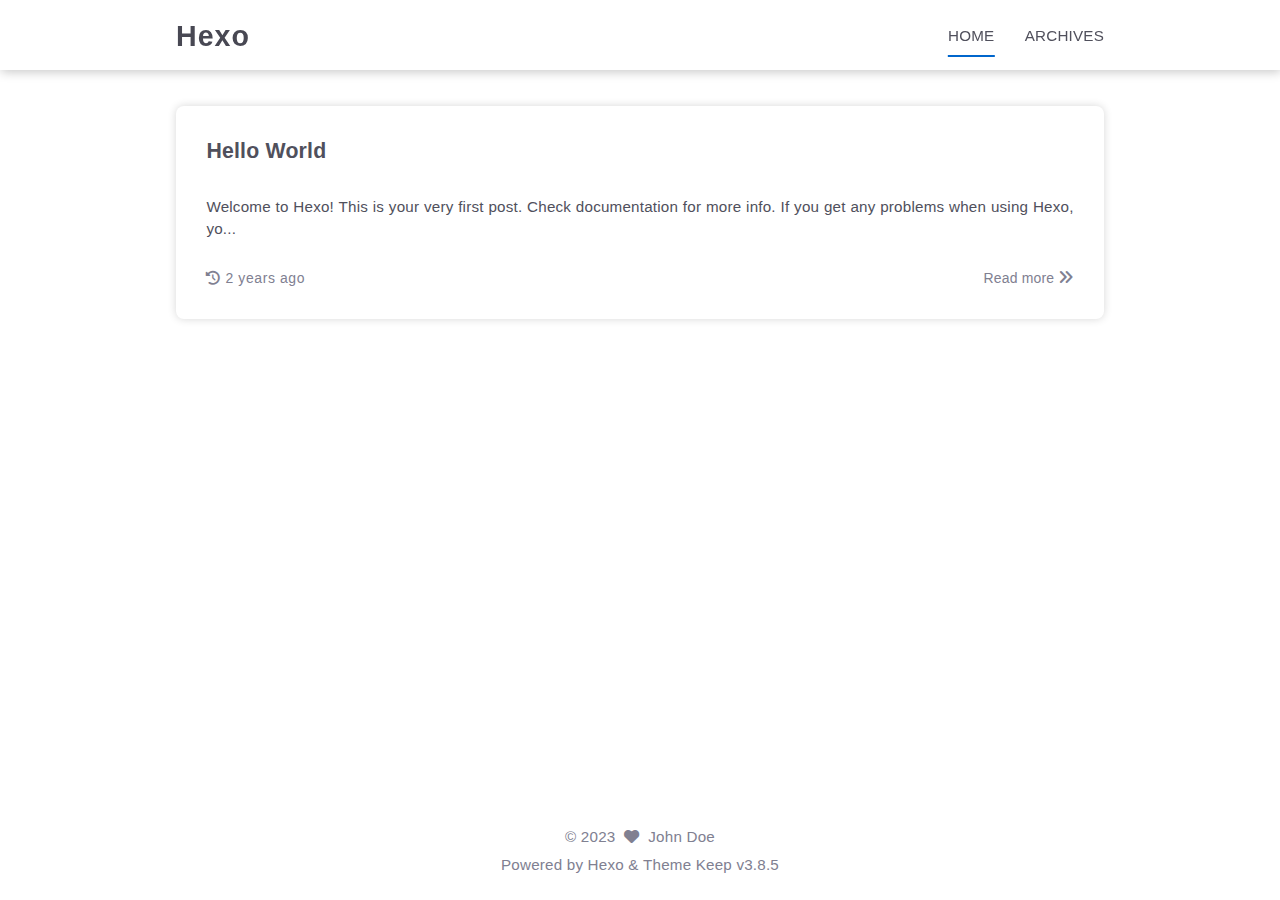
<file: index.html>
<!DOCTYPE html>
<html lang="en">
<head>
    <meta charset="utf-8">
    <meta name="viewport" content="width=device-width, initial-scale=1, maximum-scale=1">
    <meta name="keywords" content="Hexo Theme Keep">
    <meta name="description" content="Hexo Theme Keep">
    <meta name="author" content="John Doe">
    
    <title>
        
        Hexo
    </title>
    
<link rel="stylesheet" href="/css/style.css">

    
    
<link rel="stylesheet" href="/font/css/fontawesome.min.css">

    
<link rel="stylesheet" href="/font/css/regular.min.css">

    
<link rel="stylesheet" href="/font/css/solid.min.css">

    
<link rel="stylesheet" href="/font/css/brands.min.css">

    
    <script class="keep-theme-configurations">
    const KEEP = window.KEEP || {}
    KEEP.hexo_config = {"hostname":"example.com","root":"/","language":"en"}
    KEEP.theme_config = {"toc":{},"style":{},"local_search":{},"code_block":{},"pjax":{},"lazyload":{},"comment":{},"post":{},"website_count":{},"version":"3.8.5"}
    KEEP.language_ago = {"second":"%s seconds ago","minute":"%s minutes ago","hour":"%s hours ago","day":"%s days ago","week":"%s weeks ago","month":"%s months ago","year":"%s years ago"}
    KEEP.language_code_block = {"copy":"Copy code","copied":"Copied","fold":"Fold code block","folded":"Folded"}
    KEEP.language_copy_copyright = {"copy":"Copy copyright info","copied":"Copied","title":"Original article title","author":"Original article author","link":"Original article link"}
  </script>
<meta name="generator" content="Hexo 6.3.0"></head>


<body>
<div class="progress-bar-container">
    

    
</div>


<main class="page-container border-box">

    <!-- home first screen  -->
    

    <!-- page content -->
    <div class="page-main-content border-box is-home">
        <div class="page-main-content-top">
            
<header class="header-wrapper">

    <div class="border-box header-content">
        <div class="left border-box">
            
            <a class="site-name border-box" href="/">
               Hexo
            </a>
        </div>

        <div class="right border-box">
            <div class="pc">
                <ul class="menu-list">
                    
                        <li class="menu-item">
                            <a class="active"
                               href="/"
                            >
                                HOME
                            </a>
                        </li>
                    
                        <li class="menu-item">
                            <a class=""
                               href="/archives"
                            >
                                ARCHIVES
                            </a>
                        </li>
                    
                    
                </ul>
            </div>
            <div class="mobile">
                
                <div class="icon-item menu-bar">
                    <div class="menu-bar-middle"></div>
                </div>
            </div>
        </div>
    </div>

    <div class="header-drawer">
        <ul class="drawer-menu-list">
            
                <li class="drawer-menu-item flex-center">
                    <a class="active"
                       href="/">HOME</a>
                </li>
            
                <li class="drawer-menu-item flex-center">
                    <a class=""
                       href="/archives">ARCHIVES</a>
                </li>
            
        </ul>
    </div>

    <div class="window-mask"></div>

</header>


        </div>

        <div class="page-main-content-middle border-box">

            <div class="main-content border-box">

                

                    <div class="home-content-container fade-in-down-animation">
    <ul class="home-article-list border-box">
        
            <li class="home-article-item">

                

                <div class="home-article-item-bottom border-box">
                    
                    <h3 class="home-article-title border-box">
                        <a href="/2023/10/26/hello-world/">
                            Hello World
                        </a>
                    </h3>

                    <div class="home-article-content keep-markdown-body">
                        
                            Welcome to Hexo! This is your very first post. Check documentation for more info. If you get any problems when using Hexo, yo...
                        
                    </div>

                    

<div class="article-meta-info-container border-box home">
    <div class="article-meta-info border-box">
        
            <span class="meta-info-item border-box">
                <i class="icon fas fa-history"></i>&nbsp;<span class="home-article-history" data-updated="Thu Oct 26 2023 10:50:26 GMT+0800">2023-10-26 10:50:26</span>
            </span>
        


        

        

        

        
        
        
        
    </div>

    
        <a class="home-read-more" href="/2023/10/26/hello-world/">Read more&nbsp;<i class="icon fas fa-angles-right"></i></a>
    
</div>

                </div>
            </li>
        
    </ul>
    



</div>


                
            </div>

        </div>

        <div class="page-main-content-bottom border-box">
            
<footer class="footer border-box">
    <div class="border-box website-info-box default">
        
            <div class="copyright-info info-item default">
                &copy;&nbsp;2023
                
                    &nbsp;<i class="fas fa-heart icon-animate"></i>&nbsp;&nbsp;<a href="/">John Doe</a>
                
            </div>

            <div class="theme-info info-item default">
                Powered by&nbsp;<a target="_blank" href="https://hexo.io">Hexo</a>&nbsp;&&nbsp;Theme&nbsp;<a class="keep-version" target="_blank" href="https://github.com/XPoet/hexo-theme-keep">Keep</a>
            </div>

            

            
        

        <div class="count-item info-item default">
            

            

            
        </div>
    </div>
</footer>

        </div>
    </div>

    <!-- post tools -->
    

    <!-- side tools -->
    <div class="side-tools">
        <div class="side-tools-container border-box side-tools-show-handle">
    <ul class="side-tools-list side-tools-show-handle border-box">
        <li class="tools-item tool-font-adjust-plus flex-center">
            <i class="fas fa-search-plus"></i>
        </li>

        <li class="tools-item tool-font-adjust-minus flex-center">
            <i class="fas fa-search-minus"></i>
        </li>

        <li class="tools-item tool-dark-light-toggle flex-center">
            <i class="fas fa-moon"></i>
        </li>

        <!-- rss -->
        

        <li class="tools-item tool-scroll-to-bottom flex-center">
            <i class="fas fa-arrow-down"></i>
        </li>
    </ul>

    <ul class="exposed-tools-list border-box">
        

        

        <li class="tools-item tool-toggle-show flex-center">
            <i class="fas fa-cog fa-spin"></i>
        </li>

        <li class="tools-item tool-scroll-to-top flex-center show-arrow">
            <i class="arrow fas fa-arrow-up"></i>
            <span class="percent"></span>
        </li>
    </ul>
</div>

    </div>

    <!-- image mask -->
    <div class="zoom-in-image-mask">
    <img class="zoom-in-image">
</div>


    <!-- local search -->
    

    <!-- tablet toc -->
    
</main>




<!-- common -->

<script src="/js/utils.js"></script>

<script src="/js/header-shrink.js"></script>

<script src="/js/back2top.js"></script>

<script src="/js/dark-light-toggle.js"></script>

<script src="/js/main.js"></script>

<script src="/js/libs/anime.min.js"></script>


<!-- local-search -->


<!-- code-block -->


<!-- lazyload -->


<div class="">
    

    <!-- category-page -->
    

    <!-- links-page -->
    
</div>

<!-- mermaid -->


<!-- pjax -->



</body>
</html>
</file>
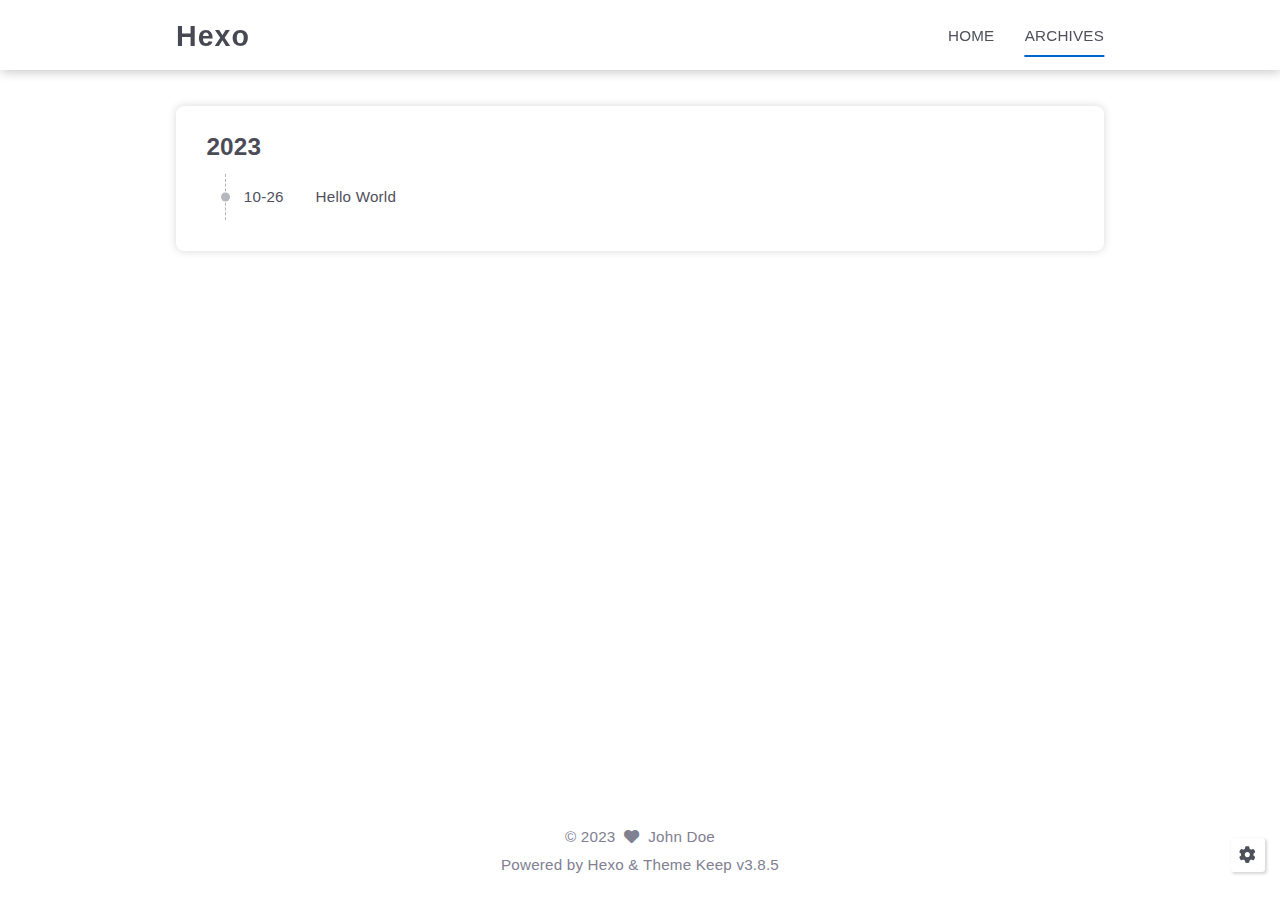
<file: archives/index.html>
<!DOCTYPE html>
<html lang="en">
<head>
    <meta charset="utf-8">
    <meta name="viewport" content="width=device-width, initial-scale=1, maximum-scale=1">
    <meta name="keywords" content="Hexo Theme Keep">
    <meta name="description" content="Hexo Theme Keep">
    <meta name="author" content="John Doe">
    
    <title>
        
            Archive |
        
        Hexo
    </title>
    
<link rel="stylesheet" href="/css/style.css">

    
    
<link rel="stylesheet" href="/font/css/fontawesome.min.css">

    
<link rel="stylesheet" href="/font/css/regular.min.css">

    
<link rel="stylesheet" href="/font/css/solid.min.css">

    
<link rel="stylesheet" href="/font/css/brands.min.css">

    
    <script class="keep-theme-configurations">
    const KEEP = window.KEEP || {}
    KEEP.hexo_config = {"hostname":"example.com","root":"/","language":"en"}
    KEEP.theme_config = {"toc":{},"style":{},"local_search":{},"code_block":{},"pjax":{},"lazyload":{},"comment":{},"post":{},"website_count":{},"version":"3.8.5"}
    KEEP.language_ago = {"second":"%s seconds ago","minute":"%s minutes ago","hour":"%s hours ago","day":"%s days ago","week":"%s weeks ago","month":"%s months ago","year":"%s years ago"}
    KEEP.language_code_block = {"copy":"Copy code","copied":"Copied","fold":"Fold code block","folded":"Folded"}
    KEEP.language_copy_copyright = {"copy":"Copy copyright info","copied":"Copied","title":"Original article title","author":"Original article author","link":"Original article link"}
  </script>
<meta name="generator" content="Hexo 6.3.0"></head>


<body>
<div class="progress-bar-container">
    

    
</div>


<main class="page-container border-box">

    <!-- home first screen  -->
    

    <!-- page content -->
    <div class="page-main-content border-box">
        <div class="page-main-content-top">
            
<header class="header-wrapper">

    <div class="border-box header-content">
        <div class="left border-box">
            
            <a class="site-name border-box" href="/">
               Hexo
            </a>
        </div>

        <div class="right border-box">
            <div class="pc">
                <ul class="menu-list">
                    
                        <li class="menu-item">
                            <a class=""
                               href="/"
                            >
                                HOME
                            </a>
                        </li>
                    
                        <li class="menu-item">
                            <a class="active"
                               href="/archives"
                            >
                                ARCHIVES
                            </a>
                        </li>
                    
                    
                </ul>
            </div>
            <div class="mobile">
                
                <div class="icon-item menu-bar">
                    <div class="menu-bar-middle"></div>
                </div>
            </div>
        </div>
    </div>

    <div class="header-drawer">
        <ul class="drawer-menu-list">
            
                <li class="drawer-menu-item flex-center">
                    <a class=""
                       href="/">HOME</a>
                </li>
            
                <li class="drawer-menu-item flex-center">
                    <a class="active"
                       href="/archives">ARCHIVES</a>
                </li>
            
        </ul>
    </div>

    <div class="window-mask"></div>

</header>


        </div>

        <div class="page-main-content-middle border-box">

            <div class="main-content border-box">

                

                    <div class="fade-in-down-animation">
    <div class="archives-container">
        <div class="archives-timeline border-box">
            
<div class="archive-list-container border-box">
    
        <section class="archive-item border-box">
            <div class="archive-item-header border-box">
                <span class="archive-year">2023</span>
            </div>
            <ul class="article-list border-box">
                
                    <li class="article-item border-box">
                        <span class="article-date border-box">10-26</span>
                        <a class="article-title border-box text-ellipsis"
                           href="/2023/10/26/hello-world/"
                        >Hello World</a>
                    </li>
                
            </ul>
        </section>
    
</div>

        </div>
    </div>
    



</div>


                
            </div>

        </div>

        <div class="page-main-content-bottom border-box">
            
<footer class="footer border-box">
    <div class="border-box website-info-box default">
        
            <div class="copyright-info info-item default">
                &copy;&nbsp;2023
                
                    &nbsp;<i class="fas fa-heart icon-animate"></i>&nbsp;&nbsp;<a href="/">John Doe</a>
                
            </div>

            <div class="theme-info info-item default">
                Powered by&nbsp;<a target="_blank" href="https://hexo.io">Hexo</a>&nbsp;&&nbsp;Theme&nbsp;<a class="keep-version" target="_blank" href="https://github.com/XPoet/hexo-theme-keep">Keep</a>
            </div>

            

            
        

        <div class="count-item info-item default">
            

            

            
        </div>
    </div>
</footer>

        </div>
    </div>

    <!-- post tools -->
    

    <!-- side tools -->
    <div class="side-tools">
        <div class="side-tools-container border-box ">
    <ul class="side-tools-list side-tools-show-handle border-box">
        <li class="tools-item tool-font-adjust-plus flex-center">
            <i class="fas fa-search-plus"></i>
        </li>

        <li class="tools-item tool-font-adjust-minus flex-center">
            <i class="fas fa-search-minus"></i>
        </li>

        <li class="tools-item tool-dark-light-toggle flex-center">
            <i class="fas fa-moon"></i>
        </li>

        <!-- rss -->
        

        <li class="tools-item tool-scroll-to-bottom flex-center">
            <i class="fas fa-arrow-down"></i>
        </li>
    </ul>

    <ul class="exposed-tools-list border-box">
        

        

        <li class="tools-item tool-toggle-show flex-center">
            <i class="fas fa-cog fa-spin"></i>
        </li>

        <li class="tools-item tool-scroll-to-top flex-center show-arrow">
            <i class="arrow fas fa-arrow-up"></i>
            <span class="percent"></span>
        </li>
    </ul>
</div>

    </div>

    <!-- image mask -->
    <div class="zoom-in-image-mask">
    <img class="zoom-in-image">
</div>


    <!-- local search -->
    

    <!-- tablet toc -->
    
</main>



<!-- common -->

<script src="/js/utils.js"></script>

<script src="/js/header-shrink.js"></script>

<script src="/js/back2top.js"></script>

<script src="/js/dark-light-toggle.js"></script>

<script src="/js/main.js"></script>

<script src="/js/libs/anime.min.js"></script>


<!-- local-search -->


<!-- code-block -->


<!-- lazyload -->


<div class="">
    

    <!-- category-page -->
    

    <!-- links-page -->
    
</div>

<!-- mermaid -->


<!-- pjax -->



</body>
</html>
</file>
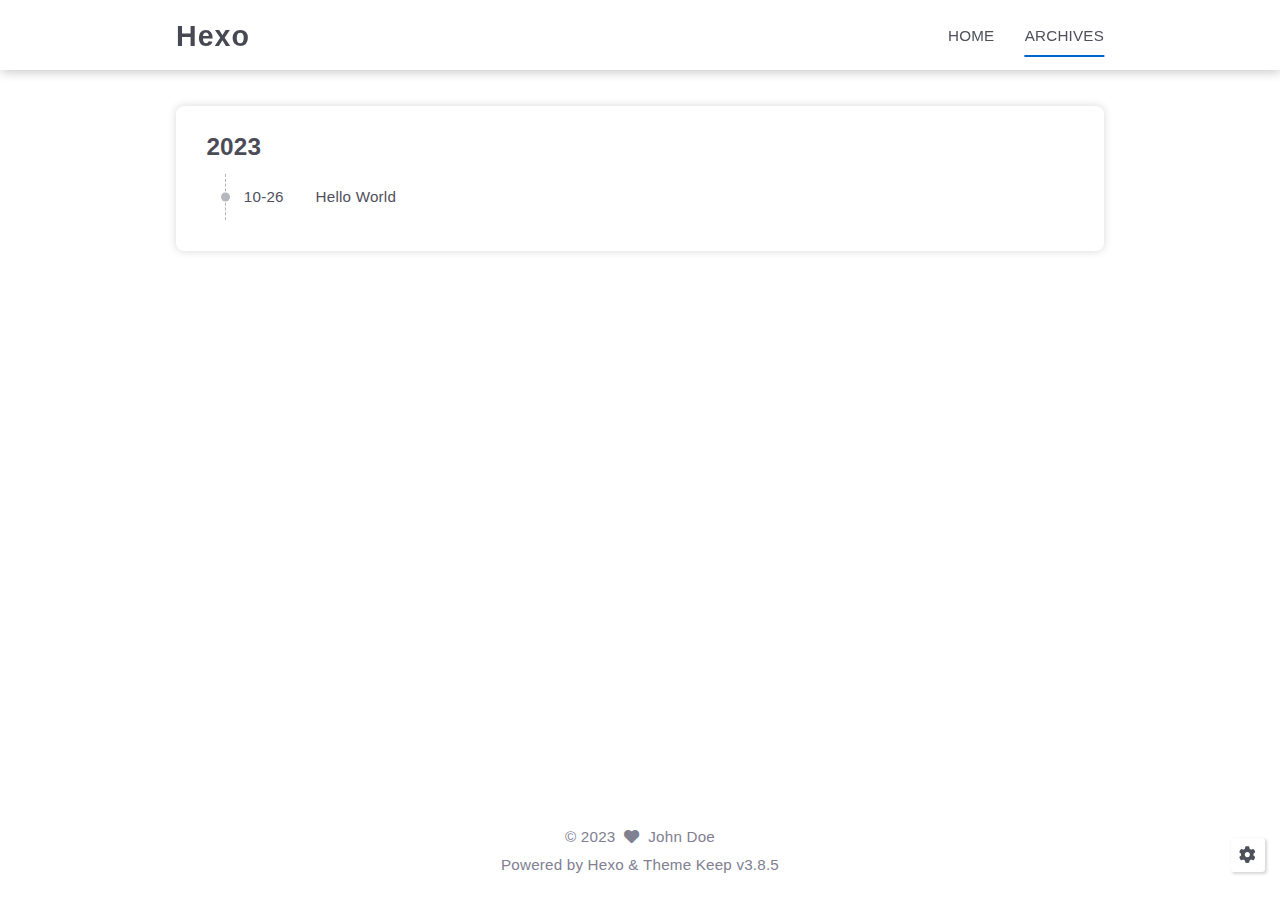
<file: archives/2023/index.html>
<!DOCTYPE html>
<html lang="en">
<head>
    <meta charset="utf-8">
    <meta name="viewport" content="width=device-width, initial-scale=1, maximum-scale=1">
    <meta name="keywords" content="Hexo Theme Keep">
    <meta name="description" content="Hexo Theme Keep">
    <meta name="author" content="John Doe">
    
    <title>
        
            Archive: 2023 |
        
        Hexo
    </title>
    
<link rel="stylesheet" href="/css/style.css">

    
    
<link rel="stylesheet" href="/font/css/fontawesome.min.css">

    
<link rel="stylesheet" href="/font/css/regular.min.css">

    
<link rel="stylesheet" href="/font/css/solid.min.css">

    
<link rel="stylesheet" href="/font/css/brands.min.css">

    
    <script class="keep-theme-configurations">
    const KEEP = window.KEEP || {}
    KEEP.hexo_config = {"hostname":"example.com","root":"/","language":"en"}
    KEEP.theme_config = {"toc":{},"style":{},"local_search":{},"code_block":{},"pjax":{},"lazyload":{},"comment":{},"post":{},"website_count":{},"version":"3.8.5"}
    KEEP.language_ago = {"second":"%s seconds ago","minute":"%s minutes ago","hour":"%s hours ago","day":"%s days ago","week":"%s weeks ago","month":"%s months ago","year":"%s years ago"}
    KEEP.language_code_block = {"copy":"Copy code","copied":"Copied","fold":"Fold code block","folded":"Folded"}
    KEEP.language_copy_copyright = {"copy":"Copy copyright info","copied":"Copied","title":"Original article title","author":"Original article author","link":"Original article link"}
  </script>
<meta name="generator" content="Hexo 6.3.0"></head>


<body>
<div class="progress-bar-container">
    

    
</div>


<main class="page-container border-box">

    <!-- home first screen  -->
    

    <!-- page content -->
    <div class="page-main-content border-box">
        <div class="page-main-content-top">
            
<header class="header-wrapper">

    <div class="border-box header-content">
        <div class="left border-box">
            
            <a class="site-name border-box" href="/">
               Hexo
            </a>
        </div>

        <div class="right border-box">
            <div class="pc">
                <ul class="menu-list">
                    
                        <li class="menu-item">
                            <a class=""
                               href="/"
                            >
                                HOME
                            </a>
                        </li>
                    
                        <li class="menu-item">
                            <a class="active"
                               href="/archives"
                            >
                                ARCHIVES
                            </a>
                        </li>
                    
                    
                </ul>
            </div>
            <div class="mobile">
                
                <div class="icon-item menu-bar">
                    <div class="menu-bar-middle"></div>
                </div>
            </div>
        </div>
    </div>

    <div class="header-drawer">
        <ul class="drawer-menu-list">
            
                <li class="drawer-menu-item flex-center">
                    <a class=""
                       href="/">HOME</a>
                </li>
            
                <li class="drawer-menu-item flex-center">
                    <a class="active"
                       href="/archives">ARCHIVES</a>
                </li>
            
        </ul>
    </div>

    <div class="window-mask"></div>

</header>


        </div>

        <div class="page-main-content-middle border-box">

            <div class="main-content border-box">

                

                    <div class="fade-in-down-animation">
    <div class="archives-container">
        <div class="archives-timeline border-box">
            
<div class="archive-list-container border-box">
    
        <section class="archive-item border-box">
            <div class="archive-item-header border-box">
                <span class="archive-year">2023</span>
            </div>
            <ul class="article-list border-box">
                
                    <li class="article-item border-box">
                        <span class="article-date border-box">10-26</span>
                        <a class="article-title border-box text-ellipsis"
                           href="/2023/10/26/hello-world/"
                        >Hello World</a>
                    </li>
                
            </ul>
        </section>
    
</div>

        </div>
    </div>
    



</div>


                
            </div>

        </div>

        <div class="page-main-content-bottom border-box">
            
<footer class="footer border-box">
    <div class="border-box website-info-box default">
        
            <div class="copyright-info info-item default">
                &copy;&nbsp;2023
                
                    &nbsp;<i class="fas fa-heart icon-animate"></i>&nbsp;&nbsp;<a href="/">John Doe</a>
                
            </div>

            <div class="theme-info info-item default">
                Powered by&nbsp;<a target="_blank" href="https://hexo.io">Hexo</a>&nbsp;&&nbsp;Theme&nbsp;<a class="keep-version" target="_blank" href="https://github.com/XPoet/hexo-theme-keep">Keep</a>
            </div>

            

            
        

        <div class="count-item info-item default">
            

            

            
        </div>
    </div>
</footer>

        </div>
    </div>

    <!-- post tools -->
    

    <!-- side tools -->
    <div class="side-tools">
        <div class="side-tools-container border-box ">
    <ul class="side-tools-list side-tools-show-handle border-box">
        <li class="tools-item tool-font-adjust-plus flex-center">
            <i class="fas fa-search-plus"></i>
        </li>

        <li class="tools-item tool-font-adjust-minus flex-center">
            <i class="fas fa-search-minus"></i>
        </li>

        <li class="tools-item tool-dark-light-toggle flex-center">
            <i class="fas fa-moon"></i>
        </li>

        <!-- rss -->
        

        <li class="tools-item tool-scroll-to-bottom flex-center">
            <i class="fas fa-arrow-down"></i>
        </li>
    </ul>

    <ul class="exposed-tools-list border-box">
        

        

        <li class="tools-item tool-toggle-show flex-center">
            <i class="fas fa-cog fa-spin"></i>
        </li>

        <li class="tools-item tool-scroll-to-top flex-center show-arrow">
            <i class="arrow fas fa-arrow-up"></i>
            <span class="percent"></span>
        </li>
    </ul>
</div>

    </div>

    <!-- image mask -->
    <div class="zoom-in-image-mask">
    <img class="zoom-in-image">
</div>


    <!-- local search -->
    

    <!-- tablet toc -->
    
</main>



<!-- common -->

<script src="/js/utils.js"></script>

<script src="/js/header-shrink.js"></script>

<script src="/js/back2top.js"></script>

<script src="/js/dark-light-toggle.js"></script>

<script src="/js/main.js"></script>

<script src="/js/libs/anime.min.js"></script>


<!-- local-search -->


<!-- code-block -->


<!-- lazyload -->


<div class="">
    

    <!-- category-page -->
    

    <!-- links-page -->
    
</div>

<!-- mermaid -->


<!-- pjax -->



</body>
</html>
</file>
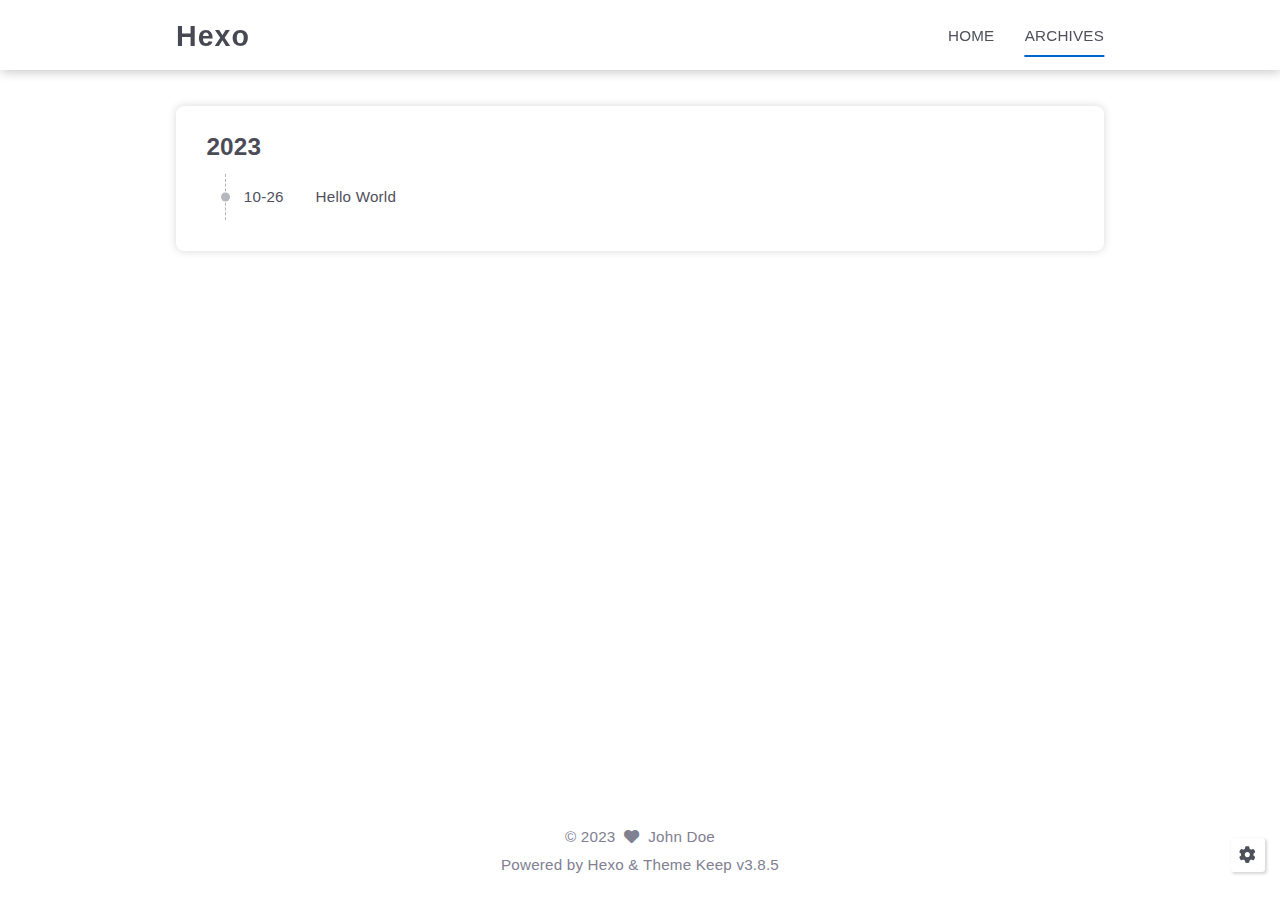
<file: archives/2023/10/index.html>
<!DOCTYPE html>
<html lang="en">
<head>
    <meta charset="utf-8">
    <meta name="viewport" content="width=device-width, initial-scale=1, maximum-scale=1">
    <meta name="keywords" content="Hexo Theme Keep">
    <meta name="description" content="Hexo Theme Keep">
    <meta name="author" content="John Doe">
    
    <title>
        
            Archive: 2023/10 |
        
        Hexo
    </title>
    
<link rel="stylesheet" href="/css/style.css">

    
    
<link rel="stylesheet" href="/font/css/fontawesome.min.css">

    
<link rel="stylesheet" href="/font/css/regular.min.css">

    
<link rel="stylesheet" href="/font/css/solid.min.css">

    
<link rel="stylesheet" href="/font/css/brands.min.css">

    
    <script class="keep-theme-configurations">
    const KEEP = window.KEEP || {}
    KEEP.hexo_config = {"hostname":"example.com","root":"/","language":"en"}
    KEEP.theme_config = {"toc":{},"style":{},"local_search":{},"code_block":{},"pjax":{},"lazyload":{},"comment":{},"post":{},"website_count":{},"version":"3.8.5"}
    KEEP.language_ago = {"second":"%s seconds ago","minute":"%s minutes ago","hour":"%s hours ago","day":"%s days ago","week":"%s weeks ago","month":"%s months ago","year":"%s years ago"}
    KEEP.language_code_block = {"copy":"Copy code","copied":"Copied","fold":"Fold code block","folded":"Folded"}
    KEEP.language_copy_copyright = {"copy":"Copy copyright info","copied":"Copied","title":"Original article title","author":"Original article author","link":"Original article link"}
  </script>
<meta name="generator" content="Hexo 6.3.0"></head>


<body>
<div class="progress-bar-container">
    

    
</div>


<main class="page-container border-box">

    <!-- home first screen  -->
    

    <!-- page content -->
    <div class="page-main-content border-box">
        <div class="page-main-content-top">
            
<header class="header-wrapper">

    <div class="border-box header-content">
        <div class="left border-box">
            
            <a class="site-name border-box" href="/">
               Hexo
            </a>
        </div>

        <div class="right border-box">
            <div class="pc">
                <ul class="menu-list">
                    
                        <li class="menu-item">
                            <a class=""
                               href="/"
                            >
                                HOME
                            </a>
                        </li>
                    
                        <li class="menu-item">
                            <a class="active"
                               href="/archives"
                            >
                                ARCHIVES
                            </a>
                        </li>
                    
                    
                </ul>
            </div>
            <div class="mobile">
                
                <div class="icon-item menu-bar">
                    <div class="menu-bar-middle"></div>
                </div>
            </div>
        </div>
    </div>

    <div class="header-drawer">
        <ul class="drawer-menu-list">
            
                <li class="drawer-menu-item flex-center">
                    <a class=""
                       href="/">HOME</a>
                </li>
            
                <li class="drawer-menu-item flex-center">
                    <a class="active"
                       href="/archives">ARCHIVES</a>
                </li>
            
        </ul>
    </div>

    <div class="window-mask"></div>

</header>


        </div>

        <div class="page-main-content-middle border-box">

            <div class="main-content border-box">

                

                    <div class="fade-in-down-animation">
    <div class="archives-container">
        <div class="archives-timeline border-box">
            
<div class="archive-list-container border-box">
    
        <section class="archive-item border-box">
            <div class="archive-item-header border-box">
                <span class="archive-year">2023</span>
            </div>
            <ul class="article-list border-box">
                
                    <li class="article-item border-box">
                        <span class="article-date border-box">10-26</span>
                        <a class="article-title border-box text-ellipsis"
                           href="/2023/10/26/hello-world/"
                        >Hello World</a>
                    </li>
                
            </ul>
        </section>
    
</div>

        </div>
    </div>
    



</div>


                
            </div>

        </div>

        <div class="page-main-content-bottom border-box">
            
<footer class="footer border-box">
    <div class="border-box website-info-box default">
        
            <div class="copyright-info info-item default">
                &copy;&nbsp;2023
                
                    &nbsp;<i class="fas fa-heart icon-animate"></i>&nbsp;&nbsp;<a href="/">John Doe</a>
                
            </div>

            <div class="theme-info info-item default">
                Powered by&nbsp;<a target="_blank" href="https://hexo.io">Hexo</a>&nbsp;&&nbsp;Theme&nbsp;<a class="keep-version" target="_blank" href="https://github.com/XPoet/hexo-theme-keep">Keep</a>
            </div>

            

            
        

        <div class="count-item info-item default">
            

            

            
        </div>
    </div>
</footer>

        </div>
    </div>

    <!-- post tools -->
    

    <!-- side tools -->
    <div class="side-tools">
        <div class="side-tools-container border-box ">
    <ul class="side-tools-list side-tools-show-handle border-box">
        <li class="tools-item tool-font-adjust-plus flex-center">
            <i class="fas fa-search-plus"></i>
        </li>

        <li class="tools-item tool-font-adjust-minus flex-center">
            <i class="fas fa-search-minus"></i>
        </li>

        <li class="tools-item tool-dark-light-toggle flex-center">
            <i class="fas fa-moon"></i>
        </li>

        <!-- rss -->
        

        <li class="tools-item tool-scroll-to-bottom flex-center">
            <i class="fas fa-arrow-down"></i>
        </li>
    </ul>

    <ul class="exposed-tools-list border-box">
        

        

        <li class="tools-item tool-toggle-show flex-center">
            <i class="fas fa-cog fa-spin"></i>
        </li>

        <li class="tools-item tool-scroll-to-top flex-center show-arrow">
            <i class="arrow fas fa-arrow-up"></i>
            <span class="percent"></span>
        </li>
    </ul>
</div>

    </div>

    <!-- image mask -->
    <div class="zoom-in-image-mask">
    <img class="zoom-in-image">
</div>


    <!-- local search -->
    

    <!-- tablet toc -->
    
</main>



<!-- common -->

<script src="/js/utils.js"></script>

<script src="/js/header-shrink.js"></script>

<script src="/js/back2top.js"></script>

<script src="/js/dark-light-toggle.js"></script>

<script src="/js/main.js"></script>

<script src="/js/libs/anime.min.js"></script>


<!-- local-search -->


<!-- code-block -->


<!-- lazyload -->


<div class="">
    

    <!-- category-page -->
    

    <!-- links-page -->
    
</div>

<!-- mermaid -->


<!-- pjax -->



</body>
</html>
</file>
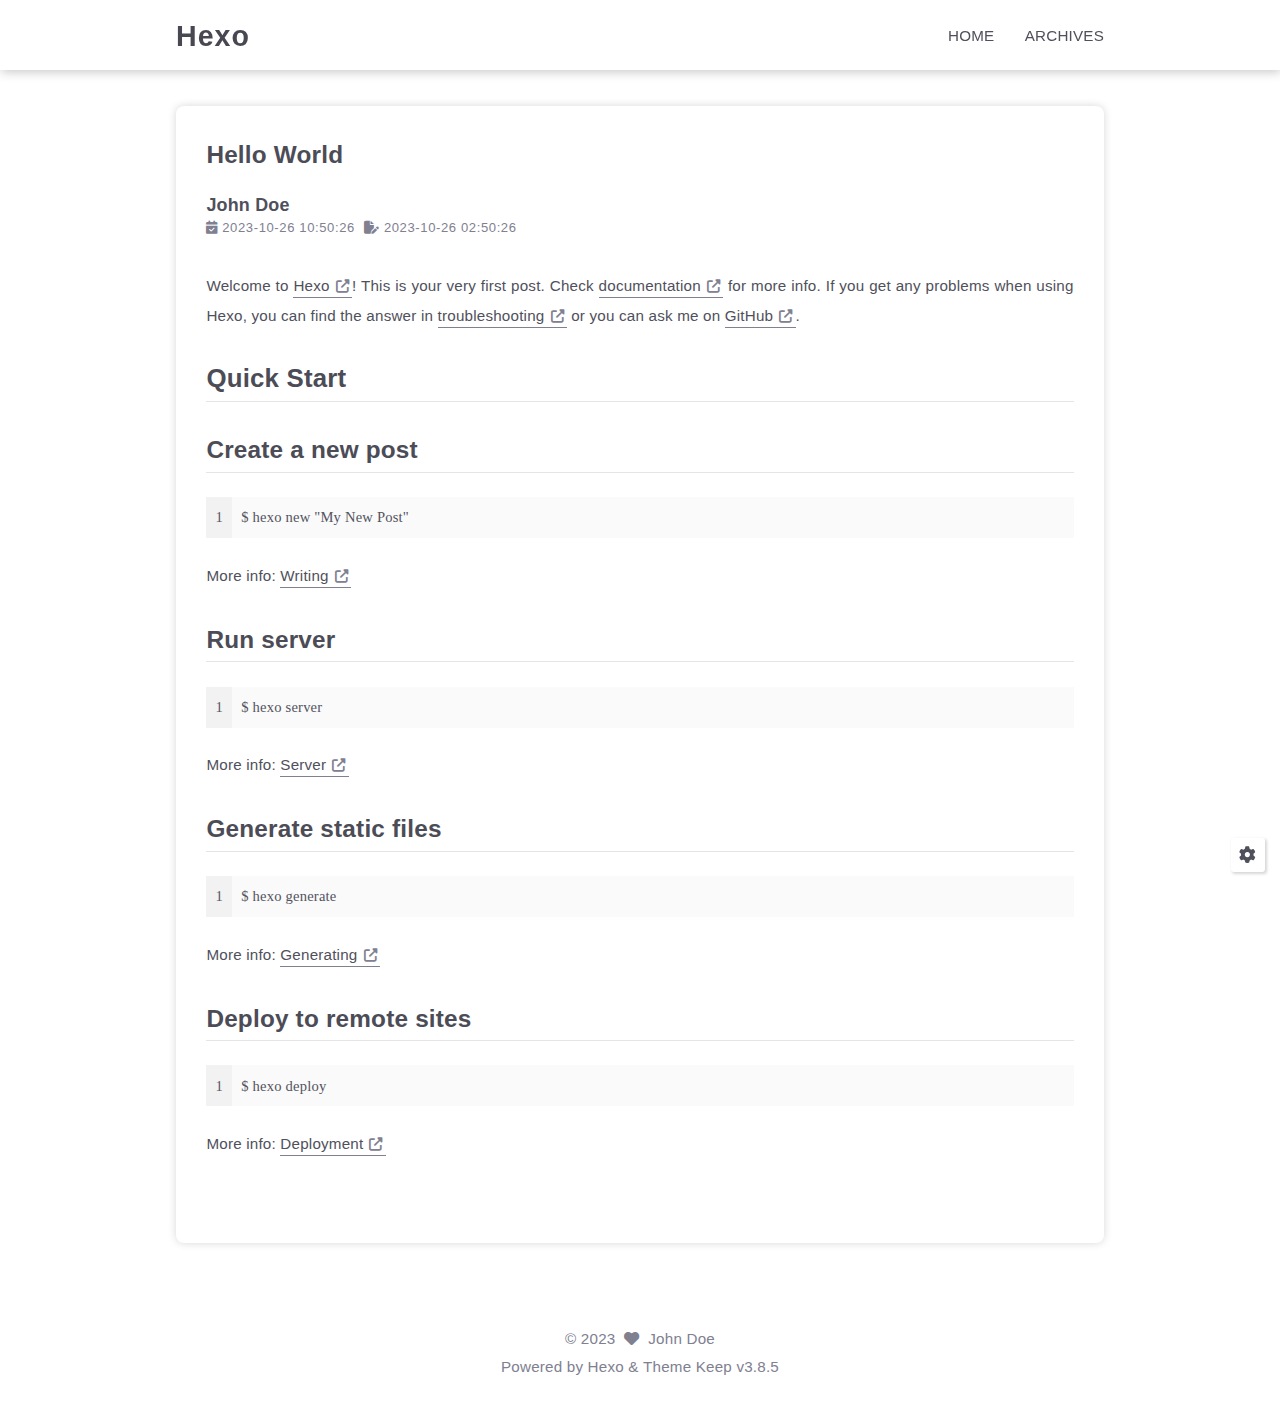
<file: 2023/10/26/hello-world/index.html>
<!DOCTYPE html>
<html lang="en">
<head>
    <meta charset="utf-8">
    <meta name="viewport" content="width=device-width, initial-scale=1, maximum-scale=1">
    <meta name="keywords" content="Hexo Theme Keep">
    <meta name="description" content="Hexo Theme Keep">
    <meta name="author" content="John Doe">
    
    <title>
        
            Hello World |
        
        Hexo
    </title>
    
<link rel="stylesheet" href="/css/style.css">

    
    
<link rel="stylesheet" href="/font/css/fontawesome.min.css">

    
<link rel="stylesheet" href="/font/css/regular.min.css">

    
<link rel="stylesheet" href="/font/css/solid.min.css">

    
<link rel="stylesheet" href="/font/css/brands.min.css">

    
    <script class="keep-theme-configurations">
    const KEEP = window.KEEP || {}
    KEEP.hexo_config = {"hostname":"example.com","root":"/","language":"en"}
    KEEP.theme_config = {"toc":{},"style":{},"local_search":{},"code_block":{},"pjax":{},"lazyload":{},"comment":{},"post":{},"website_count":{},"version":"3.8.5"}
    KEEP.language_ago = {"second":"%s seconds ago","minute":"%s minutes ago","hour":"%s hours ago","day":"%s days ago","week":"%s weeks ago","month":"%s months ago","year":"%s years ago"}
    KEEP.language_code_block = {"copy":"Copy code","copied":"Copied","fold":"Fold code block","folded":"Folded"}
    KEEP.language_copy_copyright = {"copy":"Copy copyright info","copied":"Copied","title":"Original article title","author":"Original article author","link":"Original article link"}
  </script>
<meta name="generator" content="Hexo 6.3.0"></head>


<body>
<div class="progress-bar-container">
    

    
</div>


<main class="page-container border-box">

    <!-- home first screen  -->
    

    <!-- page content -->
    <div class="page-main-content border-box">
        <div class="page-main-content-top">
            
<header class="header-wrapper">

    <div class="border-box header-content">
        <div class="left border-box">
            
            <a class="site-name border-box" href="/">
               Hexo
            </a>
        </div>

        <div class="right border-box">
            <div class="pc">
                <ul class="menu-list">
                    
                        <li class="menu-item">
                            <a class=""
                               href="/"
                            >
                                HOME
                            </a>
                        </li>
                    
                        <li class="menu-item">
                            <a class=""
                               href="/archives"
                            >
                                ARCHIVES
                            </a>
                        </li>
                    
                    
                </ul>
            </div>
            <div class="mobile">
                
                <div class="icon-item menu-bar">
                    <div class="menu-bar-middle"></div>
                </div>
            </div>
        </div>
    </div>

    <div class="header-drawer">
        <ul class="drawer-menu-list">
            
                <li class="drawer-menu-item flex-center">
                    <a class=""
                       href="/">HOME</a>
                </li>
            
                <li class="drawer-menu-item flex-center">
                    <a class=""
                       href="/archives">ARCHIVES</a>
                </li>
            
        </ul>
    </div>

    <div class="window-mask"></div>

</header>


        </div>

        <div class="page-main-content-middle border-box">

            <div class="main-content border-box">

                

                    <div class="fade-in-down-animation">
    <div class="post-page-container border-box">

        <div class="article-content-container border-box">

            

            <div class="article-content-bottom border-box">
                
                    <div class="article-title">
                        Hello World
                    </div>
                

                
                    <div class="article-header border-box">
                        
                        <div class="info-box">
                            <div class="author">
                                <span class="name">John Doe</span>
                                
                            </div>
                            <div class="meta-info border-box">
                                

<div class="article-meta-info-container border-box post">
    <div class="article-meta-info border-box">
        


        
            <span class="meta-info-item article-create-date">
                <i class="icon fa-solid fa-calendar-check"></i>&nbsp;
                <span class="pc">2023-10-26 10:50:26</span>
                <span class="mobile">2023-10-26 10:50</span>
            </span>

            <span class="meta-info-item article-update-date">
                <i class="icon fa-solid fa-file-pen"></i>&nbsp;
                <span class="pc" data-updated="Thu Oct 26 2023 10:50:26 GMT+0800">2023-10-26 10:50:26</span>
            </span>
        

        

        

        
        
        
        
    </div>

    
</div>

                            </div>
                        </div>
                    </div>
                

                <div class="article-content keep-markdown-body">
                    

                    <p>Welcome to <a class="link"   target="_blank" rel="noopener" href="https://hexo.io/" >Hexo<i class="fas fa-external-link-alt"></i></a>! This is your very first post. Check <a class="link"   target="_blank" rel="noopener" href="https://hexo.io/docs/" >documentation<i class="fas fa-external-link-alt"></i></a> for more info. If you get any problems when using Hexo, you can find the answer in <a class="link"   target="_blank" rel="noopener" href="https://hexo.io/docs/troubleshooting.html" >troubleshooting<i class="fas fa-external-link-alt"></i></a> or you can ask me on <a class="link"   target="_blank" rel="noopener" href="https://github.com/hexojs/hexo/issues" >GitHub<i class="fas fa-external-link-alt"></i></a>.</p>
<h2 id="Quick-Start"><a href="#Quick-Start" class="headerlink" title="Quick Start"></a>Quick Start</h2><h3 id="Create-a-new-post"><a href="#Create-a-new-post" class="headerlink" title="Create a new post"></a>Create a new post</h3><figure class="highlight bash"><table><tr><td class="gutter"><pre><span class="line">1</span><br></pre></td><td class="code"><pre><span class="line">$ hexo new <span class="string">&quot;My New Post&quot;</span></span><br></pre></td></tr></table></figure>

<p>More info: <a class="link"   target="_blank" rel="noopener" href="https://hexo.io/docs/writing.html" >Writing<i class="fas fa-external-link-alt"></i></a></p>
<h3 id="Run-server"><a href="#Run-server" class="headerlink" title="Run server"></a>Run server</h3><figure class="highlight bash"><table><tr><td class="gutter"><pre><span class="line">1</span><br></pre></td><td class="code"><pre><span class="line">$ hexo server</span><br></pre></td></tr></table></figure>

<p>More info: <a class="link"   target="_blank" rel="noopener" href="https://hexo.io/docs/server.html" >Server<i class="fas fa-external-link-alt"></i></a></p>
<h3 id="Generate-static-files"><a href="#Generate-static-files" class="headerlink" title="Generate static files"></a>Generate static files</h3><figure class="highlight bash"><table><tr><td class="gutter"><pre><span class="line">1</span><br></pre></td><td class="code"><pre><span class="line">$ hexo generate</span><br></pre></td></tr></table></figure>

<p>More info: <a class="link"   target="_blank" rel="noopener" href="https://hexo.io/docs/generating.html" >Generating<i class="fas fa-external-link-alt"></i></a></p>
<h3 id="Deploy-to-remote-sites"><a href="#Deploy-to-remote-sites" class="headerlink" title="Deploy to remote sites"></a>Deploy to remote sites</h3><figure class="highlight bash"><table><tr><td class="gutter"><pre><span class="line">1</span><br></pre></td><td class="code"><pre><span class="line">$ hexo deploy</span><br></pre></td></tr></table></figure>

<p>More info: <a class="link"   target="_blank" rel="noopener" href="https://hexo.io/docs/one-command-deployment.html" >Deployment<i class="fas fa-external-link-alt"></i></a></p>

                </div>

                

                <div class="post-bottom-tags-and-share border-box">
                    <div>
                        
                    </div>
                    <div>
                        
                    </div>
                </div>

                

                

                
                    






                
            </div>
        </div>

        
    </div>
</div>


                
            </div>

        </div>

        <div class="page-main-content-bottom border-box">
            
<footer class="footer border-box">
    <div class="border-box website-info-box default">
        
            <div class="copyright-info info-item default">
                &copy;&nbsp;2023
                
                    &nbsp;<i class="fas fa-heart icon-animate"></i>&nbsp;&nbsp;<a href="/">John Doe</a>
                
            </div>

            <div class="theme-info info-item default">
                Powered by&nbsp;<a target="_blank" href="https://hexo.io">Hexo</a>&nbsp;&&nbsp;Theme&nbsp;<a class="keep-version" target="_blank" href="https://github.com/XPoet/hexo-theme-keep">Keep</a>
            </div>

            

            
        

        <div class="count-item info-item default">
            

            

            
        </div>
    </div>
</footer>

        </div>
    </div>

    <!-- post tools -->
    
        <div class="post-tools right-toc">
            <div class="post-tools-container border-box">
    <ul class="tools-list border-box">
        <!-- PC TOC show toggle -->
        

        <!-- PC go comment -->
        
    </ul>
</div>

        </div>
    

    <!-- side tools -->
    <div class="side-tools">
        <div class="side-tools-container border-box ">
    <ul class="side-tools-list side-tools-show-handle border-box">
        <li class="tools-item tool-font-adjust-plus flex-center">
            <i class="fas fa-search-plus"></i>
        </li>

        <li class="tools-item tool-font-adjust-minus flex-center">
            <i class="fas fa-search-minus"></i>
        </li>

        <li class="tools-item tool-dark-light-toggle flex-center">
            <i class="fas fa-moon"></i>
        </li>

        <!-- rss -->
        

        <li class="tools-item tool-scroll-to-bottom flex-center">
            <i class="fas fa-arrow-down"></i>
        </li>
    </ul>

    <ul class="exposed-tools-list border-box">
        

        

        <li class="tools-item tool-toggle-show flex-center">
            <i class="fas fa-cog fa-spin"></i>
        </li>

        <li class="tools-item tool-scroll-to-top flex-center show-arrow">
            <i class="arrow fas fa-arrow-up"></i>
            <span class="percent"></span>
        </li>
    </ul>
</div>

    </div>

    <!-- image mask -->
    <div class="zoom-in-image-mask">
    <img class="zoom-in-image">
</div>


    <!-- local search -->
    

    <!-- tablet toc -->
    
</main>



<!-- common -->

<script src="/js/utils.js"></script>

<script src="/js/header-shrink.js"></script>

<script src="/js/back2top.js"></script>

<script src="/js/dark-light-toggle.js"></script>

<script src="/js/main.js"></script>

<script src="/js/libs/anime.min.js"></script>


<!-- local-search -->


<!-- code-block -->


<!-- lazyload -->


<div class="">
    
        <!-- post-helper -->
        
<script src="/js/post/post-helper.js"></script>


        <!-- toc -->
        

        <!-- copyright-info -->
        

        <!-- share -->
        
    

    <!-- category-page -->
    

    <!-- links-page -->
    
</div>

<!-- mermaid -->


<!-- pjax -->



</body>
</html>
</file>
<file: css/style.css>
:root {
  --base-font-size: 15.2px;
  --base-line-height: 22px;
  --base-font-weight: 400;
  --base-font-family: Optima-Regular, Optima, PingFang SC, Microsoft YaHei, sans-serif;
  --page-content-width: 80%;
  --page-content-width-tablet: 88%;
  --page-content-width-mobile: 90%;
  --page-content-max-width: 928px;
  --page-content-max-width-2: calc(var(--page-content-max-width) * 1.2);
  --components-spacing: 36px;
  --box-border-radius: 8px;
  --header-height: 70px;
  --header-shrink-height: calc(var(--header-height) * 0.72);
  --header-backdrop-filter-blur: 4px;
  --header-scroll-progress-bar-height: 2PX;
  --first-screen-font-size: 2rem;
  --first-screen-icon-size: 1.8rem;
  --first-screen-font-color-light: #50505c;
  --first-screen-font-color-dark: #adbac5;
  --home-post-hover-scale: 1;
  --post-author-avatar: block;
  --post-create-datetime: flex;
  --post-update-datetime: flex;
  --post-img-align: 0 auto 0 0;
}
.fade-in-down-animation {
  animation-name: fade-in-down;
  animation-duration: 1s;
  animation-fill-mode: both;
}
.title-hover-animation {
  position: relative;
  display: inline-block;
  color: var(--text-color-2);
  line-height: 1.3;
  vertical-align: top;
  border-bottom: none;
}
.title-hover-animation::before {
  position: absolute;
  bottom: -4px;
  left: 0;
  width: 100%;
  height: 2px;
  background-color: var(--text-color-2);
  transform: scaleX(0);
  visibility: hidden;
  content: "";
  transition-delay: 0s, 0s, 0s, 0s, 0s, 0s;
  transition-timing-function: ease, ease, ease, ease, ease-in-out, ease-in-out;
  transition-duration: 0.2s, 0.2s, 0.2s, 0.2s, 0.2s, 0.2s;
  transition-property: color, background, box-shadow, border-color, visibility, transform;
}
.title-hover-animation:hover::before {
  transform: scaleX(1);
  visibility: visible;
}
@-moz-keyframes fade-in-down {
  0% {
    transform: translateY(-50px);
    opacity: 0;
  }
  100% {
    transform: translateY(0);
    opacity: 1;
  }
}
@-webkit-keyframes fade-in-down {
  0% {
    transform: translateY(-50px);
    opacity: 0;
  }
  100% {
    transform: translateY(0);
    opacity: 1;
  }
}
@-o-keyframes fade-in-down {
  0% {
    transform: translateY(-50px);
    opacity: 0;
  }
  100% {
    transform: translateY(0);
    opacity: 1;
  }
}
@keyframes fade-in-down {
  0% {
    transform: translateY(-50px);
    opacity: 0;
  }
  100% {
    transform: translateY(0);
    opacity: 1;
  }
}
@-moz-keyframes heartbeat-animate {
  0%, 100% {
    transform: scale(1);
  }
  10%, 30% {
    transform: scale(0.88);
  }
  20%, 40%, 60%, 80% {
    transform: scale(1.08);
  }
  50%, 70% {
    transform: scale(1.08);
  }
}
@-webkit-keyframes heartbeat-animate {
  0%, 100% {
    transform: scale(1);
  }
  10%, 30% {
    transform: scale(0.88);
  }
  20%, 40%, 60%, 80% {
    transform: scale(1.08);
  }
  50%, 70% {
    transform: scale(1.08);
  }
}
@-o-keyframes heartbeat-animate {
  0%, 100% {
    transform: scale(1);
  }
  10%, 30% {
    transform: scale(0.88);
  }
  20%, 40%, 60%, 80% {
    transform: scale(1.08);
  }
  50%, 70% {
    transform: scale(1.08);
  }
}
@keyframes heartbeat-animate {
  0%, 100% {
    transform: scale(1);
  }
  10%, 30% {
    transform: scale(0.88);
  }
  20%, 40%, 60%, 80% {
    transform: scale(1.08);
  }
  50%, 70% {
    transform: scale(1.08);
  }
}
@-moz-keyframes img-loading-animation {
  to {
    transform: rotate(1turn);
  }
}
@-webkit-keyframes img-loading-animation {
  to {
    transform: rotate(1turn);
  }
}
@-o-keyframes img-loading-animation {
  to {
    transform: rotate(1turn);
  }
}
@keyframes img-loading-animation {
  to {
    transform: rotate(1turn);
  }
}
@-moz-keyframes blink-caret {
  from, to {
    opacity: 0;
  }
  50% {
    opacity: 1;
  }
}
@-webkit-keyframes blink-caret {
  from, to {
    opacity: 0;
  }
  50% {
    opacity: 1;
  }
}
@-o-keyframes blink-caret {
  from, to {
    opacity: 0;
  }
  50% {
    opacity: 1;
  }
}
@keyframes blink-caret {
  from, to {
    opacity: 0;
  }
  50% {
    opacity: 1;
  }
}
:root {
  --primary-color: #06c;
  --primary-color-light-1: #0075eb;
  --primary-color-light-2: #0a85ff;
  --primary-color-dark-1: #005cb8;
  --primary-color-dark-2: #0052a3;
  --background-color-1: #fff;
  --background-color-1-transparent: rgba(255,255,255,0.6);
  --background-color-2: #f7f7f7;
  --background-color-3: #f0f0f0;
  --content-background-color: #fff;
  --text-color-1: #484853;
  --text-color-2: #4c4c57;
  --text-color-3: #50505c;
  --text-color-4: #808091;
  --text-color-5: #b7b7c0;
  --text-color-6: #ededef;
  --toc-text-color: #6f6f80;
  --badge-color: #f0f0f0;
  --badge-background-color: #9393a1;
  --border-color: #b3b3b3;
  --selection-color: #0075eb;
  --shadow-color: rgba(0,0,0,0.16);
  --shadow-hover-color: rgba(0,0,0,0.22);
  --scrollbar-color: #60606e;
  --scrollbar-background-color: #e6e6e6;
  --toc-scrollbar-color: rgba(80,80,92,0.1);
  --copyright-icon-bg-color: rgba(80,80,92,0.12);
  --avatar-background-color: #005cb8;
  --header-transparent-background-1: rgba(255,255,255,0.28);
  --header-transparent-background-2: rgba(255,255,255,0.4);
  --pjax-progress-bar-color: linear-gradient(45deg, #f10006, #ef5b00, #e59c01, #19ca05, #00cab5, #0264c8, #c303c3);
  --post-h-bottom-border-color: rgba(80,80,92,0.15);
  --article-aging-tips-color: $article-aging-tips-color;
  --article-aging-tips-background-color: $article-aging-tips-background-color;
  --article-aging-tips-border-color: $article-aging-tips-border-color;
  --keep-info-color: rgba(117,117,122,0.8);
  --keep-info-background-color: rgba(117,117,122,0.1);
  --keep-info-border-color: rgba(117,117,122,0.6);
  --keep-primary-color: #0458ab;
  --keep-primary-background-color: rgba(4,88,171,0.1);
  --keep-primary-border-color: rgba(4,88,171,0.6);
  --keep-warning-color: #b78d0f;
  --keep-warning-background-color: rgba(183,141,15,0.1);
  --keep-warning-border-color: rgba(183,141,15,0.6);
  --keep-success-color: #10b981;
  --keep-success-background-color: rgba(16,185,129,0.1);
  --keep-success-border-color: rgba(16,185,129,0.6);
  --keep-danger-color: #f43f5e;
  --keep-danger-background-color: rgba(244,63,94,0.1);
  --keep-danger-border-color: rgba(244,63,94,0.6);
}
@media (prefers-color-scheme: light) {
  :root {
    --primary-color: #06c;
    --primary-color-light-1: #0075eb;
    --primary-color-light-2: #0a85ff;
    --primary-color-dark-1: #005cb8;
    --primary-color-dark-2: #0052a3;
    --background-color-1: #fff;
    --background-color-1-transparent: rgba(255,255,255,0.6);
    --background-color-2: #f7f7f7;
    --background-color-3: #f0f0f0;
    --content-background-color: #fff;
    --text-color-1: #484853;
    --text-color-2: #4c4c57;
    --text-color-3: #50505c;
    --text-color-4: #808091;
    --text-color-5: #b7b7c0;
    --text-color-6: #ededef;
    --toc-text-color: #6f6f80;
    --badge-color: #f0f0f0;
    --badge-background-color: #9393a1;
    --border-color: #b3b3b3;
    --selection-color: #0075eb;
    --shadow-color: rgba(0,0,0,0.16);
    --shadow-hover-color: rgba(0,0,0,0.22);
    --scrollbar-color: #60606e;
    --scrollbar-background-color: #e6e6e6;
    --toc-scrollbar-color: rgba(80,80,92,0.1);
    --copyright-icon-bg-color: rgba(80,80,92,0.12);
    --avatar-background-color: #005cb8;
    --header-transparent-background-1: rgba(255,255,255,0.28);
    --header-transparent-background-2: rgba(255,255,255,0.4);
    --pjax-progress-bar-color: linear-gradient(45deg, #f10006, #ef5b00, #e59c01, #19ca05, #00cab5, #0264c8, #c303c3);
    --post-h-bottom-border-color: rgba(80,80,92,0.15);
    --article-aging-tips-color: $article-aging-tips-color;
    --article-aging-tips-background-color: $article-aging-tips-background-color;
    --article-aging-tips-border-color: $article-aging-tips-border-color;
    --keep-info-color: rgba(117,117,122,0.8);
    --keep-info-background-color: rgba(117,117,122,0.1);
    --keep-info-border-color: rgba(117,117,122,0.6);
    --keep-primary-color: #0458ab;
    --keep-primary-background-color: rgba(4,88,171,0.1);
    --keep-primary-border-color: rgba(4,88,171,0.6);
    --keep-warning-color: #b78d0f;
    --keep-warning-background-color: rgba(183,141,15,0.1);
    --keep-warning-border-color: rgba(183,141,15,0.6);
    --keep-success-color: #10b981;
    --keep-success-background-color: rgba(16,185,129,0.1);
    --keep-success-border-color: rgba(16,185,129,0.6);
    --keep-danger-color: #f43f5e;
    --keep-danger-background-color: rgba(244,63,94,0.1);
    --keep-danger-border-color: rgba(244,63,94,0.6);
  }
}
@media (prefers-color-scheme: dark) {
  :root {
    --primary-color: #06c;
    --primary-color-light-1: #0075eb;
    --primary-color-light-2: #0a85ff;
    --primary-color-dark-1: #005cb8;
    --primary-color-dark-2: #0052a3;
    --background-color-1: #22272e;
    --background-color-1-transparent: rgba(34,39,46,0.6);
    --background-color-2: #292f38;
    --background-color-3: #313842;
    --content-background-color: #21262d;
    --text-color-1: #b7c2cc;
    --text-color-2: #b2bec8;
    --text-color-3: #adbac5;
    --text-color-4: #6c8397;
    --text-color-5: #4d5e6c;
    --text-color-6: #2e3841;
    --toc-text-color: #8296a6;
    --badge-color: #343c47;
    --badge-background-color: #ced6dc;
    --border-color: #596678;
    --selection-color: #005ebc;
    --shadow-color: rgba(120,120,120,0.18);
    --shadow-hover-color: rgba(120,120,120,0.24);
    --scrollbar-color: #1f2329;
    --scrollbar-background-color: #47515f;
    --toc-scrollbar-color: rgba(173,186,197,0.1);
    --copyright-icon-bg-color: rgba(173,186,197,0.12);
    --avatar-background-color: #004a93;
    --header-transparent-background-1: rgba(34,39,46,0.28);
    --header-transparent-background-2: rgba(34,39,46,0.4);
    --pjax-progress-bar-color: linear-gradient(45deg, #ea404a, #ea722f, #e9a71f, #67e559, #18ecec, #1b85f1, #ee1dee);
    --post-h-bottom-border-color: rgba(173,186,197,0.15);
    --article-aging-tips-color: $dark-article-aging-tips-color;
    --article-aging-tips-background-color: $dark-article-aging-tips-background-color;
    --article-aging-tips-border-color: $dark-article-aging-tips-border-color;
    --keep-info-color: #9999a2;
    --keep-info-background-color: rgba(153,153,162,0.1);
    --keep-info-border-color: rgba(153,153,162,0.5);
    --keep-primary-color: #268bef;
    --keep-primary-background-color: rgba(38,139,239,0.1);
    --keep-primary-border-color: rgba(38,139,239,0.6);
    --keep-warning-color: #ecc34d;
    --keep-warning-background-color: rgba(236,195,77,0.1);
    --keep-warning-border-color: rgba(236,195,77,0.6);
    --keep-success-color: #10b981;
    --keep-success-background-color: rgba(16,185,129,0.1);
    --keep-success-border-color: rgba(16,185,129,0.6);
    --keep-danger-color: #f43f5e;
    --keep-danger-background-color: rgba(244,63,94,0.1);
    --keep-danger-border-color: rgba(244,63,94,0.6);
  }
}
.light-mode {
  --primary-color: #06c;
  --primary-color-light-1: #0075eb;
  --primary-color-light-2: #0a85ff;
  --primary-color-dark-1: #005cb8;
  --primary-color-dark-2: #0052a3;
  --background-color-1: #fff;
  --background-color-1-transparent: rgba(255,255,255,0.6);
  --background-color-2: #f7f7f7;
  --background-color-3: #f0f0f0;
  --content-background-color: #fff;
  --text-color-1: #484853;
  --text-color-2: #4c4c57;
  --text-color-3: #50505c;
  --text-color-4: #808091;
  --text-color-5: #b7b7c0;
  --text-color-6: #ededef;
  --toc-text-color: #6f6f80;
  --badge-color: #f0f0f0;
  --badge-background-color: #9393a1;
  --border-color: #b3b3b3;
  --selection-color: #0075eb;
  --shadow-color: rgba(0,0,0,0.16);
  --shadow-hover-color: rgba(0,0,0,0.22);
  --scrollbar-color: #60606e;
  --scrollbar-background-color: #e6e6e6;
  --toc-scrollbar-color: rgba(80,80,92,0.1);
  --copyright-icon-bg-color: rgba(80,80,92,0.12);
  --avatar-background-color: #005cb8;
  --header-transparent-background-1: rgba(255,255,255,0.28);
  --header-transparent-background-2: rgba(255,255,255,0.4);
  --pjax-progress-bar-color: linear-gradient(45deg, #f10006, #ef5b00, #e59c01, #19ca05, #00cab5, #0264c8, #c303c3);
  --post-h-bottom-border-color: rgba(80,80,92,0.15);
  --article-aging-tips-color: $article-aging-tips-color;
  --article-aging-tips-background-color: $article-aging-tips-background-color;
  --article-aging-tips-border-color: $article-aging-tips-border-color;
  --keep-info-color: rgba(117,117,122,0.8);
  --keep-info-background-color: rgba(117,117,122,0.1);
  --keep-info-border-color: rgba(117,117,122,0.6);
  --keep-primary-color: #0458ab;
  --keep-primary-background-color: rgba(4,88,171,0.1);
  --keep-primary-border-color: rgba(4,88,171,0.6);
  --keep-warning-color: #b78d0f;
  --keep-warning-background-color: rgba(183,141,15,0.1);
  --keep-warning-border-color: rgba(183,141,15,0.6);
  --keep-success-color: #10b981;
  --keep-success-background-color: rgba(16,185,129,0.1);
  --keep-success-border-color: rgba(16,185,129,0.6);
  --keep-danger-color: #f43f5e;
  --keep-danger-background-color: rgba(244,63,94,0.1);
  --keep-danger-border-color: rgba(244,63,94,0.6);
}
.dark-mode {
  --primary-color: #06c;
  --primary-color-light-1: #0075eb;
  --primary-color-light-2: #0a85ff;
  --primary-color-dark-1: #005cb8;
  --primary-color-dark-2: #0052a3;
  --background-color-1: #22272e;
  --background-color-1-transparent: rgba(34,39,46,0.6);
  --background-color-2: #292f38;
  --background-color-3: #313842;
  --content-background-color: #21262d;
  --text-color-1: #b7c2cc;
  --text-color-2: #b2bec8;
  --text-color-3: #adbac5;
  --text-color-4: #6c8397;
  --text-color-5: #4d5e6c;
  --text-color-6: #2e3841;
  --toc-text-color: #8296a6;
  --badge-color: #343c47;
  --badge-background-color: #ced6dc;
  --border-color: #596678;
  --selection-color: #005ebc;
  --shadow-color: rgba(120,120,120,0.18);
  --shadow-hover-color: rgba(120,120,120,0.24);
  --scrollbar-color: #1f2329;
  --scrollbar-background-color: #47515f;
  --toc-scrollbar-color: rgba(173,186,197,0.1);
  --copyright-icon-bg-color: rgba(173,186,197,0.12);
  --avatar-background-color: #004a93;
  --header-transparent-background-1: rgba(34,39,46,0.28);
  --header-transparent-background-2: rgba(34,39,46,0.4);
  --pjax-progress-bar-color: linear-gradient(45deg, #ea404a, #ea722f, #e9a71f, #67e559, #18ecec, #1b85f1, #ee1dee);
  --post-h-bottom-border-color: rgba(173,186,197,0.15);
  --article-aging-tips-color: $dark-article-aging-tips-color;
  --article-aging-tips-background-color: $dark-article-aging-tips-background-color;
  --article-aging-tips-border-color: $dark-article-aging-tips-border-color;
  --keep-info-color: #9999a2;
  --keep-info-background-color: rgba(153,153,162,0.1);
  --keep-info-border-color: rgba(153,153,162,0.5);
  --keep-primary-color: #268bef;
  --keep-primary-background-color: rgba(38,139,239,0.1);
  --keep-primary-border-color: rgba(38,139,239,0.6);
  --keep-warning-color: #ecc34d;
  --keep-warning-background-color: rgba(236,195,77,0.1);
  --keep-warning-border-color: rgba(236,195,77,0.6);
  --keep-success-color: #10b981;
  --keep-success-background-color: rgba(16,185,129,0.1);
  --keep-success-border-color: rgba(16,185,129,0.6);
  --keep-danger-color: #f43f5e;
  --keep-danger-background-color: rgba(244,63,94,0.1);
  --keep-danger-border-color: rgba(244,63,94,0.6);
}
* {
  transition-delay: 0s, 0s, 0s, 0s;
  transition-timing-function: ease, ease, ease, ease;
  transition-duration: 0.2s, 0.2s, 0.2s, 0.2s;
  transition-property: color, background, box-shadow, border-color;
}
*::-webkit-scrollbar {
  width: 0.4rem;
  height: 0.4rem;
  transition: all 0.2s ease;
}
*::-webkit-scrollbar-thumb {
  background: var(--scrollbar-color);
  border-radius: 0.1rem;
}
*::-webkit-scrollbar-track {
  background: var(--scrollbar-background-color);
}
html,
body {
  position: relative;
  width: 100%;
  height: 100%;
  margin: 0;
  padding: 0;
  color: var(--text-color-3);
  font-weight: var(--base-font-weight);
  font-size: var(--base-font-size);
  font-family: var(--base-font-family);
  line-height: var(--base-line-height);
  letter-spacing: 0.2px;
  background: var(--background-color-1);
}
html::-webkit-scrollbar,
body::-webkit-scrollbar {
  width: 0.6rem;
  height: 0.6rem;
}
@media (max-width: 800px) {
  html::-webkit-scrollbar,
  body::-webkit-scrollbar {
    width: 0.5rem;
    height: 0.5rem;
  }
}
@media (max-width: 500px) {
  html::-webkit-scrollbar,
  body::-webkit-scrollbar {
    width: 0.4rem;
    height: 0.4rem;
  }
}
@media (max-width: 800px) {
  html,
  body {
    font-size: calc(var(--base-font-size) * 0.95) !important;
    line-height: calc(var(--base-line-height) * 0.95) !important;
  }
}
@media (max-width: 500px) {
  html,
  body {
    font-size: calc(var(--base-font-size) * 0.9) !important;
    line-height: calc(var(--base-line-height) * 0.9) !important;
  }
}
::selection {
  color: #fff;
  background: var(--selection-color);
}
ul,
ol,
li {
  margin: 0;
  padding: 0;
  list-style: none;
}
a {
  color: var(--text-color-3);
  text-decoration: none;
}
a i,
a span {
  color: var(--text-color-3);
}
a:hover,
a:active {
  color: var(--primary-color);
  text-decoration: none !important;
}
a:hover i,
a:active i,
a:hover span,
a:active span {
  color: var(--primary-color);
}
.dark-mode img {
  filter: brightness(0.9);
}
.dark-mode img:hover {
  filter: brightness(1);
}
img[lazyload] {
  position: relative;
  box-sizing: border-box;
  width: 8rem;
  height: 8rem;
  box-shadow: none !important;
  cursor: not-allowed;
  pointer-events: none;
}
img[lazyload]::before {
  position: absolute;
  top: 0;
  left: 0;
  display: block;
  width: 100%;
  height: 100%;
  background: var(--background-color-1);
  content: '';
  transition-delay: 0s, 0s, 0s, 0s, 0s;
  transition-timing-function: ease, ease, ease, ease, ease;
  transition-duration: 0.2s, 0.2s, 0.2s, 0.2s, 0.2s;
  transition-property: color, background, box-shadow, border-color, background;
}
img[lazyload]::after {
  position: absolute;
  top: 0;
  right: 0;
  bottom: 0;
  left: 0;
  display: block;
  width: 2rem;
  height: 2rem;
  margin: auto;
  border: 2px solid var(--text-color-6);
  border-top-color: var(--selection-color);
  border-left-color: var(--selection-color);
  border-radius: 50%;
  animation: img-loading-animation 750ms infinite linear;
  content: '';
  transition-delay: 0s, 0s, 0s, 0s, 0s;
  transition-timing-function: ease, ease, ease, ease, ease;
  transition-duration: 0.2s, 0.2s, 0.2s, 0.2s, 0.2s;
  transition-property: color, background, box-shadow, border-color, border;
}
.flex-center {
  display: flex;
  align-items: center;
  justify-content: center;
}
.border-box {
  position: relative;
  box-sizing: border-box;
}
.text-ellipsis {
  overflow: hidden;
  white-space: nowrap;
  text-overflow: ellipsis;
}
.clear::after {
  display: block;
  clear: both;
  height: 0;
  overflow: hidden;
  visibility: hidden;
  content: '';
}
.tooltip {
  position: relative;
  box-sizing: border-box;
}
.tooltip:hover .tooltip-content {
  display: inline-block;
}
.tooltip.show-img .tooltip-content {
  display: none !important;
}
.tooltip .tooltip-content {
  position: absolute;
  top: -0.4rem;
  left: 50%;
  z-index: 1010;
  display: none;
  box-sizing: border-box;
  padding: 0.2rem 0.6rem;
  color: var(--text-color-6);
  font-size: 0.8rem;
  letter-spacing: 0.8px;
  white-space: nowrap;
  background: var(--text-color-1);
  border-radius: 0.3rem;
  transform: translateX(-50%) translateY(-100%);
  transition-delay: 0s, 0s, 0s, 0s, 0s;
  transition-timing-function: ease, ease, ease, ease, ease;
  transition-duration: 0.2s, 0.2s, 0.2s, 0.2s, 0.2s;
  transition-property: color, background, box-shadow, border-color, display;
  -moz-user-select: none;
  -ms-user-select: none;
  -webkit-user-select: none;
  user-select: none;
}
.tooltip-img {
  position: relative;
  box-sizing: border-box;
}
.tooltip-img.show-img .tooltip-img-box {
  display: flex;
}
.tooltip-img .tooltip-img-box {
  position: absolute;
  top: -0.4rem;
  left: 50%;
  z-index: 1011;
  display: none;
  align-items: center;
  justify-content: center;
  box-sizing: border-box;
  min-height: 6rem;
  overflow: hidden;
  background: var(--background-color-3);
  border: 0.2rem solid var(--text-color-4);
  border-radius: 0.3rem;
  transform: translateX(-50%) translateY(-100%);
  transition-delay: 0s, 0s, 0s, 0s, 0s;
  transition-timing-function: ease, ease, ease, ease, ease;
  transition-duration: 0.2s, 0.2s, 0.2s, 0.2s, 0.2s;
  transition-property: color, background, box-shadow, border-color, display;
  -moz-user-select: none;
  -ms-user-select: none;
  -webkit-user-select: none;
  user-select: none;
}
.tooltip-img .tooltip-img-box.has-tip {
  flex-direction: column;
  justify-content: space-between;
}
.tooltip-img .tooltip-img-box img {
  display: block;
  max-height: 10rem;
}
.tooltip-img .tooltip-img-box .tip {
  position: relative;
  box-sizing: border-box;
  width: 100%;
  padding: 0.3rem 0;
  color: #555;
  font-size: 0.9rem;
  text-align: center;
}
.keep-markdown-body {
  font-size: 1rem;
}
.keep-markdown-body blockquote {
  position: relative;
  display: flex;
  flex-direction: column;
  justify-content: flex-start;
  box-sizing: border-box;
  margin: 1.4rem 0;
  color: var(--text-color-3);
  background: var(--background-color-2);
  border-left: 0.4rem solid var(--text-color-4);
  border-top-left-radius: 0.2rem;
  border-bottom-left-radius: 0.2rem;
}
.keep-markdown-body blockquote p,
.keep-markdown-body blockquote ul,
.keep-markdown-body blockquote ol,
.keep-markdown-body blockquote footer {
  position: relative;
  box-sizing: border-box;
  padding: 0.4rem 0.4rem 0.4rem 0.8rem !important;
}
.keep-markdown-body blockquote footer {
  margin-bottom: 0.6rem;
  font-style: italic;
}
.keep-markdown-body blockquote cite {
  position: relative;
  box-sizing: border-box;
  margin-left: 1rem;
  color: var(--text-color-4);
}
.keep-markdown-body blockquote cite::before {
  content: '— ';
}
.keep-markdown-body p {
  margin: 0.6rem 0;
  color: var(--text-color-3);
  line-height: 2;
}
.keep-markdown-body a {
  position: relative;
  box-sizing: border-box;
  padding-bottom: 0.2rem;
  text-decoration: none;
  overflow-wrap: break-word;
  border-bottom: 0.1rem solid var(--text-color-4);
  outline: 0;
  cursor: pointer;
}
.keep-markdown-body a .fas,
.keep-markdown-body a .far,
.keep-markdown-body a .fab {
  position: relative;
  margin: 0 0.2rem 0 0.4rem;
  color: var(--text-color-4);
  font-size: 0.88rem;
}
.keep-markdown-body a:hover {
  text-decoration: underline;
}
.keep-markdown-body a:hover::after {
  background: var(--primary-color);
}
.keep-markdown-body strong {
  color: var(--text-color-3);
}
.keep-markdown-body em {
  color: var(--text-color-3);
}
.keep-markdown-body ul li,
.keep-markdown-body ol li {
  margin-left: 1rem;
  line-height: 2rem;
}
.keep-markdown-body ul li {
  list-style: disc;
}
.keep-markdown-body ul li ul li {
  list-style: circle;
}
.keep-markdown-body ul li ul li ul li {
  list-style: square;
}
.keep-markdown-body ol li {
  list-style: decimal;
}
.keep-markdown-body ol li ol li {
  list-style: upper-alpha;
}
.keep-markdown-body ol li ol li ol li {
  list-style: upper-roman;
}
.keep-markdown-body li {
  color: var(--text-color-3);
}
.keep-markdown-body h1,
.keep-markdown-body h2,
.keep-markdown-body h3,
.keep-markdown-body h4,
.keep-markdown-body h5,
.keep-markdown-body h6 {
  position: relative;
  box-sizing: border-box;
  padding-top: 0.4rem;
  padding-bottom: 0.2rem;
  overflow: hidden;
  color: var(--text-color-2);
  line-height: 1.5;
  white-space: nowrap;
  text-overflow: ellipsis;
  border-bottom: 1px solid var(--post-h-bottom-border-color);
}
@media (max-width: 800px) {
  .keep-markdown-body h1,
  .keep-markdown-body h2,
  .keep-markdown-body h3,
  .keep-markdown-body h4,
  .keep-markdown-body h5,
  .keep-markdown-body h6 {
    line-height: 1.25;
  }
}
.keep-markdown-body h1:hover a.headerlink,
.keep-markdown-body h2:hover a.headerlink,
.keep-markdown-body h3:hover a.headerlink,
.keep-markdown-body h4:hover a.headerlink,
.keep-markdown-body h5:hover a.headerlink,
.keep-markdown-body h6:hover a.headerlink {
  visibility: visible;
}
.keep-markdown-body h1 a.headerlink,
.keep-markdown-body h2 a.headerlink,
.keep-markdown-body h3 a.headerlink,
.keep-markdown-body h4 a.headerlink,
.keep-markdown-body h5 a.headerlink,
.keep-markdown-body h6 a.headerlink {
  position: relative;
  float: right;
  box-sizing: border-box;
  margin-left: 0.32rem;
  padding-top: 0.25rem;
  color: var(--text-color-4);
  font-size: 1.2rem;
  text-decoration: none;
  border: none;
  visibility: hidden;
}
.keep-markdown-body h1 a.headerlink:hover,
.keep-markdown-body h2 a.headerlink:hover,
.keep-markdown-body h3 a.headerlink:hover,
.keep-markdown-body h4 a.headerlink:hover,
.keep-markdown-body h5 a.headerlink:hover,
.keep-markdown-body h6 a.headerlink:hover {
  color: var(--text-color-3);
}
.keep-markdown-body h1 a.headerlink::before,
.keep-markdown-body h2 a.headerlink::before,
.keep-markdown-body h3 a.headerlink::before,
.keep-markdown-body h4 a.headerlink::before,
.keep-markdown-body h5 a.headerlink::before,
.keep-markdown-body h6 a.headerlink::before {
  font-weight: 600;
  font-family: 'Font Awesome 6 Free';
  content: '\f0c1';
}
.keep-markdown-body h1 {
  font-weight: 600;
  font-size: 1.8rem;
}
@media (max-width: 800px) {
  .keep-markdown-body h1 {
    font-size: 1.7rem;
  }
}
.keep-markdown-body h2 {
  font-weight: 600;
  font-size: 1.7rem;
}
@media (max-width: 800px) {
  .keep-markdown-body h2 {
    font-size: 1.6rem;
  }
}
.keep-markdown-body h3 {
  font-weight: 550;
  font-size: 1.6rem;
}
@media (max-width: 800px) {
  .keep-markdown-body h3 {
    font-size: 1.5rem;
  }
}
.keep-markdown-body h4 {
  font-weight: 550;
  font-size: 1.5rem;
}
@media (max-width: 800px) {
  .keep-markdown-body h4 {
    font-size: 1.4rem;
  }
}
.keep-markdown-body h5 {
  font-weight: 500;
  font-size: 1.28rem;
}
@media (max-width: 800px) {
  .keep-markdown-body h5 {
    font-size: 1.18rem;
  }
}
.keep-markdown-body h6 {
  font-weight: 500;
  font-size: 1.2rem;
  line-height: 1.2;
}
@media (max-width: 800px) {
  .keep-markdown-body h6 {
    font-size: 1.1rem;
    line-height: 1.1;
  }
}
.keep-markdown-body img {
  position: relative;
  display: block;
  box-sizing: border-box;
  max-width: 100%;
  margin: var(--post-img-align);
  margin-bottom: 2rem;
  box-shadow: 0 0 0.2rem var(--shadow-color);
  cursor: zoom-in;
  opacity: 1;
}
.keep-markdown-body img.hide {
  opacity: 0;
}
.keep-markdown-body img[lazyload] {
  margin: 0.8rem auto 0.2rem;
}
.keep-markdown-body > table {
  width: 100%;
  overflow: auto;
  border-collapse: collapse;
  border-spacing: 0;
}
@media (max-width: 500px) {
  .keep-markdown-body > table {
    table-layout: fixed;
  }
}
.keep-markdown-body > table td,
.keep-markdown-body > table th {
  padding: 0;
}
.keep-markdown-body > table th {
  font-weight: 600;
}
.keep-markdown-body > table td,
.keep-markdown-body > table th {
  padding: 0.4rem 1rem;
  border: 0.1rem solid var(--border-color);
}
.keep-markdown-body > table tr {
  background-color: var(--background-color-1);
  border: 0.1rem solid var(--text-color-6);
}
.keep-markdown-body > table tr:nth-child(2n) {
  background-color: var(--background-color-2);
}
.keep-markdown-body .mermaid {
  background: #f5f5f5 !important;
  border-radius: 0.3rem;
}
:root {
  --toolbar-foreground: #50505c;
  --toolbar-background: #f0f0f0;
  --code-foreground: #535360;
  --code-background: #f2f2f2;
  --highlight-background: #fafafa;
  --highlight-foreground: #535360;
  --highlight-comment: #8e908c;
  --highlight-red: #c82829;
  --highlight-orange: #f5871f;
  --highlight-yellow: #eab700;
  --highlight-green: #718c00;
  --highlight-aqua: #3e999f;
  --highlight-blue: #4271ae;
  --highlight-purple: #8959a8;
  --highlight-gutter-color: #585865;
  --highlight-gutter-bg-color: #f2f2f2;
  --mac-toolbar-background-color: #21252b;
}
@media (prefers-color-scheme: light) {
  :root {
    --toolbar-foreground: #50505c;
    --toolbar-background: #f0f0f0;
    --code-foreground: #535360;
    --code-background: #f2f2f2;
    --highlight-background: #fafafa;
    --highlight-foreground: #535360;
    --highlight-comment: #8e908c;
    --highlight-red: #c82829;
    --highlight-orange: #f5871f;
    --highlight-yellow: #eab700;
    --highlight-green: #718c00;
    --highlight-aqua: #3e999f;
    --highlight-blue: #4271ae;
    --highlight-purple: #8959a8;
    --highlight-gutter-color: #585865;
    --highlight-gutter-bg-color: #f2f2f2;
    --mac-toolbar-background-color: #21252b;
  }
}
@media (prefers-color-scheme: dark) {
  :root {
    --toolbar-foreground: #adbac5;
    --toolbar-background: #313842;
    --code-foreground: #afbbc6;
    --code-background: #1f2329;
    --highlight-background: #1f242a;
    --highlight-foreground: #afbbc6;
    --highlight-comment: #969896;
    --highlight-red: #c66;
    --highlight-orange: #de935f;
    --highlight-yellow: #f0c674;
    --highlight-green: #b5bd68;
    --highlight-aqua: #8abeb7;
    --highlight-blue: #81a2be;
    --highlight-purple: #b294bb;
    --highlight-gutter-color: #b1bdc8;
    --highlight-gutter-bg-color: #1f2329;
    --mac-toolbar-background-color: #1f2021;
  }
}
.light-mode {
  --toolbar-foreground: #50505c;
  --toolbar-background: #f0f0f0;
  --code-foreground: #535360;
  --code-background: #f2f2f2;
  --highlight-background: #fafafa;
  --highlight-foreground: #535360;
  --highlight-comment: #8e908c;
  --highlight-red: #c82829;
  --highlight-orange: #f5871f;
  --highlight-yellow: #eab700;
  --highlight-green: #718c00;
  --highlight-aqua: #3e999f;
  --highlight-blue: #4271ae;
  --highlight-purple: #8959a8;
  --highlight-gutter-color: #585865;
  --highlight-gutter-bg-color: #f2f2f2;
  --mac-toolbar-background-color: #21252b;
}
.dark-mode {
  --toolbar-foreground: #adbac5;
  --toolbar-background: #313842;
  --code-foreground: #afbbc6;
  --code-background: #1f2329;
  --highlight-background: #1f242a;
  --highlight-foreground: #afbbc6;
  --highlight-comment: #969896;
  --highlight-red: #c66;
  --highlight-orange: #de935f;
  --highlight-yellow: #f0c674;
  --highlight-green: #b5bd68;
  --highlight-aqua: #8abeb7;
  --highlight-blue: #81a2be;
  --highlight-purple: #b294bb;
  --highlight-gutter-color: #b1bdc8;
  --highlight-gutter-bg-color: #1f2329;
  --mac-toolbar-background-color: #1f2021;
}
.code-block,
pre,
.highlight {
  margin: 1.5rem 0;
  padding: 0;
  overflow: auto;
  color: var(--highlight-foreground);
  font-size: 0.96rem;
  line-height: 1.5rem;
  background: var(--highlight-background);
  -ms-text-size-adjust: none;
  -moz-text-size-adjust: none;
  -webkit-text-size-adjust: none;
}
pre,
code {
  font-family: "Source Code Pro", consolas, Menlo;
}
code {
  padding: 0.4rem;
  color: var(--code-foreground);
  font-size: 0.96rem;
  word-wrap: break-word;
  background: var(--code-background);
  border-radius: 0.2rem;
}
pre {
  padding: 0.6rem;
}
pre code {
  padding: 0;
  color: var(--highlight-foreground);
  text-shadow: none;
  background: none;
}
.highlight {
  border-bottom-right-radius: 0.1rem;
  border-bottom-left-radius: 0.1rem;
}
.highlight pre {
  margin: 0;
  padding: 0.6rem 0;
  border: none;
}
.highlight table {
  width: auto;
  margin: 0;
  border: none;
  border-spacing: unset;
}
.highlight td {
  padding: 0;
  border: none;
}
.highlight figcaption {
  box-sizing: border-box;
  padding: 0.5rem;
  color: var(--highlight-foreground);
  font-size: 1rem;
  line-height: 1rem;
}
.highlight figcaption a {
  float: right;
  color: var(--highlight-foreground);
  font-size: 0.9rem;
}
.highlight figcaption a:hover {
  border-bottom-color: var(--highlight-foreground);
}
.highlight .gutter pre {
  padding-right: 0.6rem;
  padding-left: 0.6rem;
  color: var(--highlight-gutter-color);
  text-align: center;
  background-color: var(--highlight-gutter-bg-color);
}
.highlight .code pre {
  width: 100%;
  padding-right: 0.6rem;
  padding-left: 0.6rem;
  background-color: var(--highlight-background);
}
.highlight .line {
  height: 1.5rem;
  color: var(--highlight-foreground);
}
.highlight .line .language-javascript {
  color: var(--highlight-foreground);
}
.highlight .line .attr {
  color: var(--highlight-foreground);
}
.highlight .line .string {
  color: var(--highlight-foreground);
}
.gutter {
  -moz-user-select: none;
  -ms-user-select: none;
  -webkit-user-select: none;
  user-select: none;
  color: var(--highlight-gutter-color);
  background: var(--highlight-gutter-bg-color);
}
.gutter .line {
  color: var(--highlight-gutter-color);
}
.gist table {
  width: auto;
}
.gist table td {
  border: none;
}
pre .deletion {
  background: var(--highlight-deletion);
}
pre .addition {
  background: var(--highlight-addition);
}
pre .meta {
  color: var(--highlight-purple);
}
pre .comment {
  color: var(--highlight-comment);
}
pre .variable,
pre .attribute,
pre .tag,
pre .regexp,
pre .ruby .constant,
pre .xml .tag .title,
pre .xml .pi,
pre .xml .doctype,
pre .html .doctype,
pre .css .id,
pre .css .class,
pre .css .pseudo {
  color: var(--highlight-red);
}
pre .property {
  color: var(--highlight-blue);
}
pre .number,
pre .preprocessor,
pre .built_in,
pre .literal,
pre .params,
pre .constant,
pre .command {
  color: var(--highlight-orange);
}
pre .ruby .class .title,
pre .css .rules .attribute,
pre .string,
pre .value,
pre .inheritance,
pre .header,
pre .ruby .symbol,
pre .xml .cdata,
pre .special,
pre .number,
pre .formula {
  color: var(--highlight-green);
}
pre .title,
pre .css .hexcolor {
  color: var(--highlight-aqua);
}
pre .function,
pre .python .decorator,
pre .python .title,
pre .ruby .function .title,
pre .ruby .title .keyword,
pre .perl .sub,
pre .javascript .title,
pre .coffeescript .title {
  color: var(--highlight-blue);
}
pre .keyword,
pre .javascript .function {
  color: var(--highlight-purple);
}
.highlight-container {
  position: relative;
  box-sizing: border-box;
  margin: 1.4rem 0;
}
.highlight-container.mac {
  margin: 1.4rem 0 1.8rem 0;
  box-shadow: 0 0.8rem 2rem 0 rgba(0,0,0,0.4);
}
.highlight-container.mac:hover .code-tools-box .copy {
  opacity: 1;
}
.highlight-container.mac .code-tools-box {
  justify-content: flex-end;
  padding: 0.4rem 0.6rem 0.7rem 0.4rem;
  background: var(--mac-toolbar-background-color);
}
.highlight-container.mac .code-tools-box::before {
  position: absolute;
  left: 0.8rem;
  width: 0.76rem;
  height: 0.76rem;
  background: #fc625d;
  border-radius: 50%;
  box-shadow: 1.3rem 0 #fdbc40, 2.6rem 0 #35cd4b;
  content: '';
}
.highlight-container.mac .code-tools-box.folded {
  border-bottom-right-radius: 0;
  border-bottom-left-radius: 0;
}
.highlight-container.mac .code-tools-box.folded .copy {
  display: none;
}
.highlight-container.mac .code-tools-box .code-lang {
  order: 1;
  color: #bbb;
}
.highlight-container.mac .code-tools-box .fold {
  order: 2;
  padding: 0 0.1rem 0 0.6rem;
}
.highlight-container.mac .code-tools-box .fold i {
  color: #ccc;
}
.highlight-container.mac .code-tools-box .copy {
  position: absolute;
  top: 3rem;
  right: 0.5rem;
  box-sizing: border-box;
  padding: 0 0.1rem;
  opacity: 0;
  transition-delay: 0s, 0s, 0s, 0s, 0s;
  transition-timing-function: ease, ease, ease, ease, ease-in-out;
  transition-duration: 0.2s, 0.2s, 0.2s, 0.2s, 0.2s;
  transition-property: color, background, box-shadow, border-color, opacity;
}
.highlight-container.mac .code-tools-box .copy i {
  font-size: 1rem;
}
.highlight-container .code-tools-box {
  position: relative;
  z-index: 1001;
  display: flex;
  align-items: center;
  justify-content: space-between;
  box-sizing: border-box;
  width: 100%;
  padding: 0.3rem 0.4rem;
  color: var(--toolbar-foreground);
  background: var(--toolbar-background);
  border-top-left-radius: 0.3rem;
  border-top-right-radius: 0.3rem;
}
.highlight-container .code-tools-box.folded {
  border-bottom-right-radius: 0.3rem;
  border-bottom-left-radius: 0.3rem;
}
.highlight-container .code-tools-box .code-lang {
  justify-content: flex-start;
  margin-left: 0.2rem;
  font-weight: 600;
  font-size: 0.9rem;
  font-family: "Source Code Pro", consolas, Menlo;
}
.highlight-container .code-tools-box .tool {
  -moz-user-select: none;
  -ms-user-select: none;
  -webkit-user-select: none;
  user-select: none;
  cursor: pointer;
}
.highlight-container .code-tools-box .tool i {
  font-size: 0.8rem;
}
.highlight-container .code-tools-box .fold {
  padding: 0 0.4rem 0 0.2rem;
}
.highlight-container figure.highlight {
  position: relative;
  box-sizing: border-box;
  margin: 0;
}
.highlight-container figure.highlight.folded {
  height: 0;
}
:root {
  --toolbar-foreground: #50505c;
  --toolbar-background: #f0f0f0;
  --code-foreground: #535360;
  --code-background: #f2f2f2;
  --highlight-background: #fafafa;
  --highlight-foreground: #535360;
  --highlight-comment: #8e908c;
  --highlight-red: #c82829;
  --highlight-orange: #f5871f;
  --highlight-yellow: #eab700;
  --highlight-green: #718c00;
  --highlight-aqua: #3e999f;
  --highlight-blue: #4271ae;
  --highlight-purple: #8959a8;
  --highlight-gutter-color: #585865;
  --highlight-gutter-bg-color: #f2f2f2;
  --mac-toolbar-background-color: #21252b;
}
@media (prefers-color-scheme: light) {
  :root {
    --toolbar-foreground: #50505c;
    --toolbar-background: #f0f0f0;
    --code-foreground: #535360;
    --code-background: #f2f2f2;
    --highlight-background: #fafafa;
    --highlight-foreground: #535360;
    --highlight-comment: #8e908c;
    --highlight-red: #c82829;
    --highlight-orange: #f5871f;
    --highlight-yellow: #eab700;
    --highlight-green: #718c00;
    --highlight-aqua: #3e999f;
    --highlight-blue: #4271ae;
    --highlight-purple: #8959a8;
    --highlight-gutter-color: #585865;
    --highlight-gutter-bg-color: #f2f2f2;
    --mac-toolbar-background-color: #21252b;
  }
}
@media (prefers-color-scheme: dark) {
  :root {
    --toolbar-foreground: #adbac5;
    --toolbar-background: #313842;
    --code-foreground: #afbbc6;
    --code-background: #1f2329;
    --highlight-background: #1f242a;
    --highlight-foreground: #afbbc6;
    --highlight-comment: #969896;
    --highlight-red: #c66;
    --highlight-orange: #de935f;
    --highlight-yellow: #f0c674;
    --highlight-green: #b5bd68;
    --highlight-aqua: #8abeb7;
    --highlight-blue: #81a2be;
    --highlight-purple: #b294bb;
    --highlight-gutter-color: #b1bdc8;
    --highlight-gutter-bg-color: #1f2329;
    --mac-toolbar-background-color: #1f2021;
  }
}
.light-mode {
  --toolbar-foreground: #50505c;
  --toolbar-background: #f0f0f0;
  --code-foreground: #535360;
  --code-background: #f2f2f2;
  --highlight-background: #fafafa;
  --highlight-foreground: #535360;
  --highlight-comment: #8e908c;
  --highlight-red: #c82829;
  --highlight-orange: #f5871f;
  --highlight-yellow: #eab700;
  --highlight-green: #718c00;
  --highlight-aqua: #3e999f;
  --highlight-blue: #4271ae;
  --highlight-purple: #8959a8;
  --highlight-gutter-color: #585865;
  --highlight-gutter-bg-color: #f2f2f2;
  --mac-toolbar-background-color: #21252b;
}
.dark-mode {
  --toolbar-foreground: #adbac5;
  --toolbar-background: #313842;
  --code-foreground: #afbbc6;
  --code-background: #1f2329;
  --highlight-background: #1f242a;
  --highlight-foreground: #afbbc6;
  --highlight-comment: #969896;
  --highlight-red: #c66;
  --highlight-orange: #de935f;
  --highlight-yellow: #f0c674;
  --highlight-green: #b5bd68;
  --highlight-aqua: #8abeb7;
  --highlight-blue: #81a2be;
  --highlight-purple: #b294bb;
  --highlight-gutter-color: #b1bdc8;
  --highlight-gutter-bg-color: #1f2329;
  --mac-toolbar-background-color: #1f2021;
}
.keep-note {
  position: relative;
  box-sizing: border-box;
  width: 100%;
  margin-bottom: 2rem;
  padding: 0.8rem 1rem;
  font-size: 0.9rem;
  border-style: solid;
  border-width: 0.1rem;
  border-radius: 0.4rem;
}
.keep-note.info {
  color: var(--keep-info-color);
  background-color: var(--keep-info-background-color);
  border-color: var(--keep-info-border-color);
}
.keep-note.primary {
  color: var(--keep-primary-color);
  background-color: var(--keep-primary-background-color);
  border-color: var(--keep-primary-border-color);
}
.keep-note.success {
  color: var(--keep-success-color);
  background-color: var(--keep-success-background-color);
  border-color: var(--keep-success-border-color);
}
.keep-note.warning {
  color: var(--keep-warning-color);
  background-color: var(--keep-warning-background-color);
  border-color: var(--keep-warning-border-color);
}
.keep-note.danger {
  color: var(--keep-danger-color);
  background-color: var(--keep-danger-background-color);
  border-color: var(--keep-danger-border-color);
}
.keep-note .keep-note-title {
  box-sizing: border-box;
  padding: 0.6rem 0 0 0;
  color: inherit;
  font-weight: 600;
  font-size: 1rem;
}
.keep-note p {
  color: inherit;
}
.keep-button {
  position: relative;
  box-sizing: border-box;
  margin: auto 0.6rem;
  padding: 0.6rem 1rem;
  color: var(--text-color-3);
  font-size: 1rem;
  background: var(--background-color-1);
  border: none;
  border-radius: 0.4rem;
  box-shadow: 0.1rem 0.2rem 0.4rem var(--shadow-color);
  cursor: pointer;
}
.keep-button i {
  color: var(--text-color-3);
}
.keep-button:hover {
  color: var(--background-color-1);
  background: var(--primary-color);
}
.keep-button:hover i {
  color: var(--background-color-1);
}
.keep-button.size-small {
  margin: auto 0.3rem;
  padding: 0.5rem 0.8rem;
  font-size: 0.8rem;
  border-radius: 0.3rem;
  box-shadow: 0.1rem 0.1rem 0.3rem var(--shadow-color);
}
.keep-button.size-large {
  width: 100%;
  margin: 0.6rem 0;
  padding: 1rem;
  font-size: 1.1rem;
  border-radius: 0.5rem;
  box-shadow: 0.1rem 0.2rem 0.5rem var(--shadow-color);
}
.keep-button.color-info {
  color: var(--text-color-3);
  background-color: var(--background-color-1);
}
.keep-button.color-info:hover {
  color: var(--background-color-1);
  background: var(--primary-color);
}
.keep-button.color-primary {
  color: var(--keep-primary-color);
  background-color: var(--keep-primary-background-color);
}
.keep-button.color-primary:hover {
  color: #fff;
  background-color: var(--keep-primary-color);
}
.keep-button.color-success {
  color: var(--keep-success-color);
  background-color: var(--keep-success-background-color);
}
.keep-button.color-success:hover {
  color: #fff;
  background-color: var(--keep-success-color);
}
.keep-button.color-warning {
  color: var(--keep-warning-color);
  background-color: var(--keep-warning-background-color);
}
.keep-button.color-warning:hover {
  color: #fff;
  background-color: var(--keep-warning-color);
}
.keep-button.color-danger {
  color: var(--keep-danger-color);
  background-color: var(--keep-danger-background-color);
}
.keep-button.color-danger:hover {
  color: #fff;
  background-color: var(--keep-danger-color);
}
.keep-tabs {
  position: relative;
  box-sizing: border-box;
  width: 100%;
  height: auto;
  background: var(--background-color);
  border-radius: 0.4rem;
  box-shadow: 0.1rem 0.1rem 0.5rem var(--shadow-color);
}
.keep-tabs .tabs-nav {
  position: relative;
  display: flex;
  justify-content: flex-start;
  box-sizing: border-box;
  list-style: none;
}
.keep-tabs .tabs-nav::before {
  position: absolute;
  bottom: 0;
  left: 0;
  box-sizing: border-box;
  width: 100%;
  height: 2px;
  background: var(--border-color);
  content: '';
}
.keep-tabs .tabs-nav .tab {
  position: relative;
  box-sizing: border-box;
  margin-right: 0.8rem;
  padding: 1rem 0.6rem;
  overflow: hidden;
  color: var(--text-color-3);
  cursor: pointer;
}
.keep-tabs .tabs-nav .tab.active {
  font-weight: 600;
}
.keep-tabs .tabs-nav .tab.active::before {
  position: absolute;
  bottom: 0;
  left: 50%;
  box-sizing: border-box;
  width: 100%;
  height: 2px;
  background: var(--primary-color);
  border-radius: 0.2rem;
  transform: translateX(-50%);
  content: '';
}
.keep-tabs .tabs-content {
  position: relative;
  box-sizing: border-box;
}
.keep-tabs .tabs-content .tab-pane {
  position: relative;
  box-sizing: border-box;
  width: 100%;
  height: auto;
  min-height: 10rem;
  padding: 0.6rem 0.8rem;
}
.keep-tabs .tabs-content .tab-pane:not(.active) {
  display: none;
}
.page-container {
  width: 100%;
  height: auto;
  background: var(--background-color-1);
}
.page-container .page-main-content {
  display: flex;
  flex-direction: column;
  justify-content: space-between;
  min-height: 100vh;
  padding-top: var(--header-height);
}
.page-container .page-main-content.is-home .transparent-1 {
  background: var(--header-transparent-background-1);
  backdrop-filter: blur(var(--header-backdrop-filter-blur));
}
.page-container .page-main-content.is-home .transparent-2 {
  background: var(--header-transparent-background-2);
  backdrop-filter: blur(calc(var(--header-backdrop-filter-blur) * 1.25));
}
.header-shrink .page-container .page-main-content {
  padding-top: var(--header-shrink-height);
}
@media (max-width: 800px) {
  .header-shrink .page-container .page-main-content {
    padding-top: calc(var(--header-shrink-height) * 0.9);
  }
}
@media (max-width: 500px) {
  .header-shrink .page-container .page-main-content {
    padding-top: calc(var(--header-shrink-height) * 0.8);
  }
}
@media (max-width: 800px) {
  .page-container .page-main-content {
    padding-top: calc(var(--header-height) * 0.9);
  }
}
@media (max-width: 500px) {
  .page-container .page-main-content {
    padding-top: calc(var(--header-height) * 0.8);
  }
}
.page-container .page-main-content .page-main-content-top {
  position: fixed;
  top: 0;
  right: 0;
  z-index: 1005;
  box-sizing: border-box;
  width: 100%;
  height: var(--header-height);
  transition-delay: 0s, 0s, 0s, 0s, 0s, 0s;
  transition-timing-function: ease, ease, ease, ease, ease-out, ease;
  transition-duration: 0.2s, 0.2s, 0.2s, 0.2s, 0.3s, 0.2s;
  transition-property: color, background, box-shadow, border-color, transform, height;
}
.page-container .page-main-content .page-main-content-top.hide {
  transform: translateY(-105%);
}
.header-shrink .page-container .page-main-content .page-main-content-top {
  height: var(--header-shrink-height);
}
@media (max-width: 800px) {
  .header-shrink .page-container .page-main-content .page-main-content-top {
    height: calc(var(--header-shrink-height) * 0.9);
  }
}
@media (max-width: 500px) {
  .header-shrink .page-container .page-main-content .page-main-content-top {
    height: calc(var(--header-shrink-height) * 0.8);
  }
}
@media (max-width: 800px) {
  .page-container .page-main-content .page-main-content-top {
    height: calc(var(--header-height) * 0.9);
  }
}
@media (max-width: 500px) {
  .page-container .page-main-content .page-main-content-top {
    height: calc(var(--header-height) * 0.8);
  }
}
.page-container .page-main-content .page-main-content-middle {
  display: flex;
  justify-content: center;
  width: 100%;
  padding: var(--components-spacing) 0;
}
@media (max-width: 800px) {
  .page-container .page-main-content .page-main-content-middle {
    padding: calc(var(--components-spacing) * 0.8) 0;
  }
}
@media (max-width: 500px) {
  .page-container .page-main-content .page-main-content-middle {
    padding: calc(var(--components-spacing) * 0.6) 0;
  }
}
.page-container .page-main-content .page-main-content-middle .main-content {
  width: var(--page-content-width);
  max-width: var(--page-content-max-width);
  height: 100%;
  transition-delay: 0s, 0s, 0s, 0s, 0s, 0s;
  transition-timing-function: ease, ease, ease, ease, ease, ease;
  transition-duration: 0.2s, 0.2s, 0.2s, 0.2s, 0.1s, 0.1s;
  transition-property: color, background, box-shadow, border-color, max-width, width;
}
.has-toc .page-container .page-main-content .page-main-content-middle .main-content {
  max-width: var(--page-content-max-width-2);
}
@media (max-width: 800px) {
  .page-container .page-main-content .page-main-content-middle .main-content {
    width: var(--page-content-width-tablet);
  }
}
@media (max-width: 500px) {
  .page-container .page-main-content .page-main-content-middle .main-content {
    width: var(--page-content-width-mobile);
  }
}
.page-container .page-main-content .page-main-content-bottom {
  width: 100%;
}
.page-container .post-tools {
  position: fixed;
  top: calc(var(--header-height) + var(--components-spacing));
  box-sizing: border-box;
  opacity: 0;
  transition-delay: 0s, 0s, 0s, 0s, 0s, 0s, 0.2s, 0s;
  transition-timing-function: ease, ease, ease, ease, ease, ease, ease, ease;
  transition-duration: 0.2s, 0.2s, 0.2s, 0.2s, 0.2s, 0.2s, 0.2s, 0.2s;
  transition-property: color, background, box-shadow, border-color, top, transform, opacity, left;
}
.page-container .post-tools.right-toc {
  left: calc((100vw - var(--page-content-max-width) / 2) - 5rem);
}
.page-container .post-tools.left-toc {
  right: calc((100vw - var(--page-content-max-width) / 2) - 5rem);
}
.header-shrink .page-container .post-tools {
  top: calc(var(--header-shrink-height) + var(--components-spacing));
}
@media (max-width: 800px) {
  .page-container .post-tools {
    display: none !important;
  }
}
.page-container .side-tools {
  position: fixed;
  right: 0;
  bottom: 1.6rem;
  box-sizing: border-box;
  padding-right: 1rem;
}
@media (max-width: 800px) {
  .page-container .side-tools {
    padding-right: 0;
  }
}
.page-container .side-tools:hover .side-tools-container {
  transform: translateX(0);
  opacity: 1;
}
.page-container .tablet-post-toc-mask {
  position: fixed;
  top: 0;
  right: 0;
  z-index: 1010;
  box-sizing: border-box;
  width: 100%;
  height: 100%;
  background: rgba(0,0,0,0);
  visibility: hidden;
  transition-delay: 0s, 0s, 0s, 0s, 0s;
  transition-timing-function: ease, ease, ease, ease, ease;
  transition-duration: 0.2s, 0.2s, 0.2s, 0.2s, 0.2s;
  transition-property: color, background, box-shadow, border-color, visibility;
}
.page-container .tablet-post-toc-mask .tablet-post-toc {
  position: absolute;
  top: 0;
  left: 0;
  box-sizing: border-box;
  width: 22rem;
  height: 100%;
  padding: 1.2rem 1rem;
  background: var(--background-color-1);
  transform: translateX(-100%);
  transition-delay: 0s, 0s, 0s, 0s, 0s;
  transition-timing-function: ease, ease, ease, ease, ease;
  transition-duration: 0.2s, 0.2s, 0.2s, 0.2s, 0.4s;
  transition-property: color, background, box-shadow, border-color, transform;
}
@media (max-width: 500px) {
  .page-container .tablet-post-toc-mask .tablet-post-toc {
    width: 70%;
  }
}
.search-pop-overlay {
  position: fixed;
  top: 0;
  left: 0;
  z-index: 1008;
  display: flex;
  width: 100%;
  height: 100%;
  background: rgba(0,0,0,0);
  visibility: hidden;
  transition-delay: 0s, 0s, 0s, 0s, 0s, 0s;
  transition-timing-function: ease, ease, ease, ease, ease, ease;
  transition-duration: 0.2s, 0.2s, 0.2s, 0.2s, 0.3s, 0.3s;
  transition-property: color, background, box-shadow, border-color, visibility, background;
}
.search-pop-overlay.active {
  background: rgba(0,0,0,0.35);
  visibility: visible;
}
.search-pop-overlay.active .search-popup {
  transform: scale(1);
}
.search-pop-overlay .search-popup {
  z-index: 1006;
  width: 70%;
  height: 80%;
  margin: auto;
  background: var(--background-color-1);
  border-radius: 0.4rem;
  transform: scale(0);
  transition-delay: 0s, 0s, 0s, 0s, 0s;
  transition-timing-function: ease, ease, ease, ease, ease;
  transition-duration: 0.2s, 0.2s, 0.2s, 0.2s, 0.3s;
  transition-property: color, background, box-shadow, border-color, transform;
}
@media (max-width: 800px) {
  .search-pop-overlay .search-popup {
    width: 80%;
  }
}
@media (max-width: 500px) {
  .search-pop-overlay .search-popup {
    width: 90%;
  }
}
.search-pop-overlay .search-popup .search-header {
  display: flex;
  align-items: center;
  height: 3rem;
  padding: 0 1rem;
  background: var(--text-color-6);
  border-top-left-radius: 0.2rem;
  border-top-right-radius: 0.2rem;
}
.search-pop-overlay .search-popup .search-header .search-input-field-pre {
  margin-right: 0.2rem;
  color: var(--text-color-3);
  font-size: 1.3rem;
  cursor: pointer;
}
.search-pop-overlay .search-popup .search-header .search-input-container {
  flex-grow: 1;
  padding: 0.2rem;
}
.search-pop-overlay .search-popup .search-header .search-input-container .search-input {
  width: 100%;
  color: var(--text-color-3);
  font-size: 1.2rem;
  background: transparent;
  border: 0;
  outline: 0;
}
.search-pop-overlay .search-popup .search-header .search-input-container .search-input::-webkit-search-cancel-button {
  display: none;
}
.search-pop-overlay .search-popup .search-header .search-input-container .search-input::-webkit-input-placeholder {
  color: var(--text-color-4);
  font-size: 1rem;
}
.search-pop-overlay .search-popup .search-header .close-popup-btn {
  color: var(--text-color-3);
  font-size: 1.2rem;
  cursor: pointer;
}
.search-pop-overlay .search-popup .search-header .close-popup-btn:hover {
  color: var(--text-color-1);
}
.search-pop-overlay .search-popup #search-result {
  position: relative;
  display: flex;
  box-sizing: border-box;
  height: calc(100% - 3rem);
  padding: 0.3rem 1.5rem;
  overflow: auto;
}
.search-pop-overlay .search-popup #search-result .search-result-list {
  width: 100%;
  height: 100%;
  font-size: 1rem;
}
.search-pop-overlay .search-popup #search-result .search-result-list li {
  box-sizing: border-box;
  margin: 0.8rem 0;
  padding: 0.8rem 0;
  border-bottom: 0.1rem dashed var(--border-color);
}
.search-pop-overlay .search-popup #search-result .search-result-list li:last-child {
  border-bottom: none;
}
.search-pop-overlay .search-popup #search-result .search-result-list li .search-result-title {
  position: relative;
  display: flex;
  align-items: center;
  margin-bottom: 0.8rem;
  padding-left: 1rem;
  font-weight: bold;
}
.search-pop-overlay .search-popup #search-result .search-result-list li .search-result-title::after {
  position: absolute;
  top: 50%;
  left: 0;
  width: 0.4rem;
  height: 0.4rem;
  background: var(--text-color-3);
  border-radius: 50%;
  transform: translateY(-50%);
  content: '';
}
.search-pop-overlay .search-popup #search-result .search-result-list li .search-result {
  margin: 0;
  padding-left: 1rem;
  line-height: 2rem;
  word-wrap: break-word;
}
.search-pop-overlay .search-popup #search-result .search-result-list li a:hover {
  color: var(--text-color-3);
}
.search-pop-overlay .search-popup #search-result .search-result-list li .search-keyword {
  color: var(--primary-color);
  font-weight: bold;
  border-bottom: 0.1rem dashed var(--primary-color);
}
.search-pop-overlay .search-popup #search-result #no-result {
  margin: auto;
  color: var(--text-color-4);
}
.post-toc-wrap {
  width: 100%;
  height: 100%;
  overflow-y: auto;
  font-size: 0.92rem;
}
.post-toc-wrap::-webkit-scrollbar-thumb {
  background: var(--toc-scrollbar-color);
  border-radius: 0.3rem;
}
.post-toc-wrap::-webkit-scrollbar-track {
  background: transparent;
}
.post-toc-wrap .post-toc ol {
  position: relative;
  box-sizing: border-box;
  margin: 0;
  text-align: left;
  list-style: none;
}
.post-toc-wrap .post-toc ol a {
  transition-property: all;
}
.post-toc-wrap .post-toc .nav .nav-item {
  position: relative;
  box-sizing: border-box;
  overflow: hidden;
  line-height: 2;
  white-space: nowrap;
  text-overflow: ellipsis;
}
.post-toc-wrap .post-toc .nav .nav-item.active > .nav-child {
  display: block;
}
.post-toc-wrap .post-toc .nav .nav-item .nav-link {
  position: relative;
  box-sizing: border-box;
  padding-left: 0.8rem;
}
.post-toc-wrap .post-toc .nav .nav-item .nav-link:hover .nav-number,
.post-toc-wrap .post-toc .nav .nav-item .nav-link:hover .nav-text {
  color: var(--primary-color);
}
.post-toc-wrap .post-toc .nav .nav-item .nav-link.active-current > .nav-child {
  display: block;
}
.post-toc-wrap .post-toc .nav .nav-item .nav-link.active-current > .nav-child > .nav-item {
  display: block;
}
.post-toc-wrap .post-toc .nav .nav-item .nav-link.active-current::before {
  position: absolute;
  top: 50%;
  left: 0;
  width: 0.2rem;
  height: 1.2rem;
  background: var(--primary-color);
  border-radius: 0.2rem;
  transform: translateY(-50%);
  content: '';
}
.post-toc-wrap .post-toc .nav .nav-item .nav-link.active-current .nav-number,
.post-toc-wrap .post-toc .nav .nav-item .nav-link.active-current .nav-text {
  color: var(--primary-color);
}
.post-toc-wrap .post-toc .nav .nav-item .nav-link .nav-number,
.post-toc-wrap .post-toc .nav .nav-item .nav-link .nav-text {
  color: var(--toc-text-color);
}
.post-toc-wrap .post-toc .nav .nav-item .nav-child {
  padding-left: 1rem;
  display: none;
}
.comments-container {
  display: inline-block;
  width: 100%;
  margin-top: var(--components-spacing);
}
.comments-container .comment-area-title {
  width: 100%;
  color: var(--text-color-3);
  font-size: 1.38rem;
  line-height: 2;
}
.comments-container .comment-area-title i {
  color: var(--text-color-3);
}
@media (max-width: 800px) {
  .comments-container .comment-area-title {
    font-size: 1.2rem;
  }
}
.comments-container .error-tips {
  margin-top: 1rem;
  color: var(--text-color-3);
  font-size: 1rem;
}
.progress-bar-container {
  position: fixed;
  top: 0;
  left: 0;
  z-index: 1009;
  width: 100%;
}
.header-wrapper {
  display: flex;
  align-items: center;
  justify-content: center;
  box-sizing: border-box;
  width: 100%;
  height: 100%;
  padding-top: var(--header-scroll-progress-bar-height);
  background: var(--background-color-1);
  box-shadow: 1px 2px 6px var(--shadow-color);
}
.header-wrapper:hover {
  box-shadow: 1px 2px 10px var(--shadow-hover-color);
}
.header-wrapper .header-content {
  z-index: 1005;
  display: flex;
  flex-direction: row;
  align-items: center;
  justify-content: space-between;
  width: var(--page-content-width);
  max-width: var(--page-content-max-width);
  height: 100%;
  transition-delay: 0s, 0s, 0s, 0s, 0s, 0s;
  transition-timing-function: ease, ease, ease, ease, ease, ease;
  transition-duration: 0.2s, 0.2s, 0.2s, 0.2s, 0.1s, 0.1s;
  transition-property: color, background, box-shadow, border-color, max-width, width;
}
.header-wrapper .header-content.has-first-screen {
  max-width: var(--page-content-max-width-2);
}
.has-toc .header-wrapper .header-content {
  max-width: var(--page-content-max-width-2);
}
@media (max-width: 800px) {
  .header-wrapper .header-content {
    width: var(--page-content-width-tablet);
  }
}
@media (max-width: 500px) {
  .header-wrapper .header-content {
    width: var(--page-content-width-mobile);
  }
}
.header-wrapper .header-content .left {
  display: flex;
  align-items: center;
  justify-content: flex-start;
  height: 100%;
  font-size: 2rem;
  transition-delay: 0s, 0s, 0s, 0s, 0s;
  transition-timing-function: ease, ease, ease, ease, linear;
  transition-duration: 0.2s, 0.2s, 0.2s, 0.2s, 0.2s;
  transition-property: color, background, box-shadow, border-color, transform;
}
.header-shrink .header-wrapper .header-content .left {
  transform: scale(0.72);
  transform-origin: left;
}
.header-wrapper .header-content .left .site-name {
  color: var(--text-color-1);
  font-weight: 600;
  font-size: 1.88rem;
  line-height: 1;
  letter-spacing: 1px;
}
@media (max-width: 800px) {
  .header-wrapper .header-content .left .site-name {
    font-size: 1.692rem;
  }
}
@media (max-width: 500px) {
  .header-wrapper .header-content .left .site-name {
    font-size: 1.504rem;
  }
}
.header-wrapper .header-content .right .pc .menu-list {
  display: flex;
  align-items: center;
}
@media (max-width: 800px) {
  .header-wrapper .header-content .right .pc .menu-list {
    display: none;
  }
}
.header-wrapper .header-content .right .pc .menu-list .menu-item {
  position: relative;
  float: left;
  box-sizing: border-box;
  margin-left: 2rem;
  color: var(--text-color-3);
  font-size: 1rem;
  cursor: pointer;
}
.header-wrapper .header-content .right .pc .menu-list .menu-item:first-child {
  margin-left: 0;
}
.header-wrapper .header-content .right .pc .menu-list .menu-item a:hover::after,
.header-wrapper .header-content .right .pc .menu-list .menu-item .active::after {
  position: absolute;
  bottom: -10px;
  left: 50%;
  box-sizing: border-box;
  width: 100%;
  height: 2px;
  background: var(--primary-color);
  transform: translateX(-50%);
  content: '';
  transition-delay: 0s, 0s, 0s, 0s, 0s, 0s;
  transition-timing-function: ease, ease, ease, ease, linear, linear;
  transition-duration: 0.2s, 0.2s, 0.2s, 0.2s, 0.2s, 0.2s;
  transition-property: color, background, box-shadow, border-color, transform, bottom;
}
.header-shrink .header-wrapper .header-content .right .pc .menu-list .menu-item a:hover::after,
.header-shrink .header-wrapper .header-content .right .pc .menu-list .menu-item .active::after {
  bottom: calc(-1 * calc(var(--header-shrink-height) * 0.5 - 12px));
}
.header-wrapper .header-content .right .pc .menu-list .menu-item.search {
  margin-left: 26px;
  font-size: 1.5rem;
}
.header-wrapper .header-content .right .pc .menu-list .menu-item.search i {
  color: var(--text-color-3);
}
.header-wrapper .header-content .right .mobile {
  display: flex;
  align-items: center;
  justify-content: space-between;
}
.header-wrapper .header-content .right .mobile .icon-item {
  position: relative;
  display: none;
  width: 20px;
  height: 20px;
  margin-left: 12px;
  color: var(--text-color-3);
  font-size: 18px;
  cursor: pointer;
}
.header-wrapper .header-content .right .mobile .icon-item i {
  color: var(--text-color-3);
}
.header-wrapper .header-content .right .mobile .icon-item:first-child {
  margin-left: 0;
}
@media (max-width: 800px) {
  .header-wrapper .header-content .right .mobile .icon-item {
    display: flex;
    align-items: center;
    justify-content: center;
  }
}
.header-wrapper .header-content .right .mobile .menu-bar .menu-bar-middle {
  position: relative;
  width: 18px;
  height: 2.5px;
  background: var(--text-color-3);
}
.header-drawer-show .header-wrapper .header-content .right .mobile .menu-bar .menu-bar-middle {
  background: transparent;
}
.header-wrapper .header-content .right .mobile .menu-bar .menu-bar-middle::before,
.header-wrapper .header-content .right .mobile .menu-bar .menu-bar-middle::after {
  position: absolute;
  left: 0;
  width: 100%;
  height: 2.5px;
  background: var(--text-color-3);
  content: '';
  transition-delay: 0s, 0s, 0s, 0s, 0s;
  transition-timing-function: ease, ease, ease, ease, ease;
  transition-duration: 0.2s, 0.2s, 0.2s, 0.2s, 0.38s;
  transition-property: color, background, box-shadow, border-color, transform;
}
.header-wrapper .header-content .right .mobile .menu-bar .menu-bar-middle::before {
  top: -6px;
}
.header-drawer-show .header-wrapper .header-content .right .mobile .menu-bar .menu-bar-middle::before {
  transform: translateY(6px) rotate(45deg);
}
.header-wrapper .header-content .right .mobile .menu-bar .menu-bar-middle::after {
  bottom: -6px;
}
.header-drawer-show .header-wrapper .header-content .right .mobile .menu-bar .menu-bar-middle::after {
  transform: translateY(-6px) rotate(-45deg);
}
.header-wrapper .header-drawer {
  position: absolute;
  top: 0;
  left: 0;
  z-index: 1002;
  width: 100%;
  padding: var(--header-height) 0 20px 0;
  background: var(--background-color-1);
  transform: scaleY(0);
  transform-origin: top;
  transition-delay: 0s, 0s, 0s, 0s, 0s;
  transition-timing-function: ease, ease, ease, ease, ease;
  transition-duration: 0.2s, 0.2s, 0.2s, 0.2s, 0.38s;
  transition-property: color, background, box-shadow, border-color, transform;
}
.header-drawer-show .header-wrapper .header-drawer {
  transform: scaleY(1);
}
.header-wrapper .header-drawer .drawer-menu-list {
  display: flex;
  flex-direction: column;
  align-items: center;
  justify-content: flex-start;
}
.header-wrapper .header-drawer .drawer-menu-list .drawer-menu-item {
  height: 38px;
  margin: 6px 0;
  font-size: 1rem;
}
.header-wrapper .header-drawer .drawer-menu-list .drawer-menu-item a {
  padding: 6px 20px;
  color: var(--text-color-3);
  border-radius: 20px;
}
.header-wrapper .header-drawer .drawer-menu-list .drawer-menu-item a:hover {
  color: var(--text-color-2);
  border: 1px solid var(--text-color-3);
}
.header-wrapper .header-drawer .drawer-menu-list .drawer-menu-item a.active {
  color: var(--text-color-2);
  border: 1px solid var(--text-color-3);
}
.header-wrapper .window-mask {
  position: absolute;
  top: 0;
  z-index: 1001;
  width: 100%;
  height: 100vh;
  background: rgba(0,0,0,0.4);
  visibility: hidden;
  opacity: 0;
  transition-delay: 0s, 0s, 0s, 0s, 0s, 0s;
  transition-timing-function: ease, ease, ease, ease, ease, ease;
  transition-duration: 0.2s, 0.2s, 0.2s, 0.2s, 0.38s, 0.38s;
  transition-property: color, background, box-shadow, border-color, transform, opacity;
}
.header-drawer-show .header-wrapper .window-mask {
  visibility: visible;
  opacity: 1;
}
.header-drawer-show {
  overflow: hidden;
}
.post-tools-container {
  padding-top: var(--components-spacing);
}
.post-tools-container .tools-list li {
  position: relative;
  box-sizing: border-box;
  width: 2.5rem;
  height: 2.5rem;
  margin-bottom: 0.8rem;
  color: var(--text-color-3);
  font-size: 1.2rem;
  background: var(--background-color-1);
  border-radius: 50%;
  box-shadow: 2px 2px 5px var(--shadow-color);
  cursor: pointer;
}
.post-tools-container .tools-list li:hover {
  box-shadow: 2px 2px 8px var(--shadow-hover-color);
}
.post-tools-container .tools-list li i {
  color: var(--text-color-3);
}
.post-tools-container .tools-list li:hover {
  color: var(--background-color-1);
  background: var(--primary-color);
}
.post-tools-container .tools-list li:hover i {
  color: var(--background-color-1);
}
.post-tools-container .tools-list li:last-child {
  margin-bottom: 0;
}
.post-tools-container .tools-list li.toggle-show-toc {
  display: none;
}
.post-tools-container .tools-list li.go-to-comments .post-comments-count {
  position: absolute;
  top: 0;
  right: -1rem;
  display: none;
  align-items: center;
  justify-content: center;
  box-sizing: border-box;
  min-width: 1.1rem;
  height: 1.1rem;
  padding: 0 0.2rem;
  color: var(--badge-color);
  font-size: 12px;
  background: var(--badge-background-color);
  border-radius: 0.4rem;
}
@media (max-width: 800px) {
  .post-tools-container .tools-list li.go-to-comments .post-comments-count {
    display: none !important;
  }
}
.side-tools-show-handle {
  transform: translateX(100%);
  opacity: 0;
  transition-delay: 0s, 0s, 0s, 0s, 0s, 0s;
  transition-timing-function: ease, ease, ease, ease, linear, linear;
  transition-duration: 0.2s, 0.2s, 0.2s, 0.2s, 0.26s, 0.26s;
  transition-property: color, background, box-shadow, border-color, transform, opacity;
}
.side-tools-show-handle.show {
  transform: translateX(0);
  opacity: 1;
}
.side-tools-container .tools-item {
  width: 2.2rem;
  height: 2.2rem;
  margin-bottom: 0.25rem;
  color: var(--text-color-3);
  font-size: 1.1rem;
  background: var(--background-color-1);
  border-right: none;
  border-radius: 0.2rem;
  box-shadow: 0.1rem 0.1rem 0.2rem var(--shadow-color);
  cursor: pointer;
}
.side-tools-container .tools-item i {
  color: var(--text-color-3);
}
.side-tools-container .tools-item:hover {
  color: var(--background-color-1);
  background: var(--primary-color);
  box-shadow: 0.2rem 0.2rem 0.4rem var(--shadow-color);
}
.side-tools-container .tools-item:hover i {
  color: var(--background-color-1);
}
@media (max-width: 800px) {
  .side-tools-container .tools-item {
    width: 1.98rem;
    height: 1.98rem;
    font-size: 0.99rem;
  }
  .side-tools-container .tools-item.toggle-show-toc-tablet,
  .side-tools-container .tools-item.go-to-comments-tablet {
    display: flex !important;
  }
}
.side-tools-container .tools-item.rss a {
  width: 100%;
  height: 100%;
  border-radius: 0.2rem;
}
.side-tools-container .tools-item.rss a:hover {
  color: var(--background-color-1);
  background: var(--primary-color);
  box-shadow: 0.2rem 0.2rem 0.4rem var(--shadow-color);
}
.side-tools-container .tools-item.toggle-show-toc-tablet,
.side-tools-container .tools-item.go-to-comments-tablet {
  display: none;
}
.side-tools-container .exposed-tools-list .tool-scroll-to-top {
  display: none;
}
.side-tools-container .exposed-tools-list .tool-scroll-to-top.show {
  display: flex;
}
.side-tools-container .exposed-tools-list .tool-scroll-to-top.show-arrow .percent {
  display: none;
}
.side-tools-container .exposed-tools-list .tool-scroll-to-top.show-arrow .arrow {
  display: flex;
}
.side-tools-container .exposed-tools-list .tool-scroll-to-top.show-percent .percent {
  display: flex;
}
.side-tools-container .exposed-tools-list .tool-scroll-to-top.show-percent .arrow {
  display: none;
}
.side-tools-container .exposed-tools-list .tool-scroll-to-top:hover .percent {
  display: none;
}
.side-tools-container .exposed-tools-list .tool-scroll-to-top:hover .arrow {
  display: flex;
}
.side-tools-container .exposed-tools-list .tool-scroll-to-top .percent {
  font-size: 1rem;
}
.archive-list-container .archive-item {
  margin-bottom: var(--components-spacing);
}
.archive-list-container .archive-item:last-child {
  margin-bottom: 0;
}
.archive-list-container .archive-item .archive-item-header {
  margin-bottom: 0.8rem;
}
.archive-list-container .archive-item .archive-item-header .archive-year {
  margin-right: 6px;
  color: var(--text-color-2);
  font-weight: 600;
  font-size: 1.6rem;
}
@media (max-width: 800px) {
  .archive-list-container .archive-item .archive-item-header .archive-year {
    font-size: 1.44rem;
  }
}
.archive-list-container .archive-item .article-list {
  padding-left: 1.2rem;
}
.archive-list-container .archive-item .article-list .article-item {
  display: flex;
  align-items: center;
  justify-content: space-between;
  width: 100%;
  padding: 0.816rem 0 0.816rem 1.2rem;
  font-size: 1rem;
  border-left: 1px dashed var(--border-color);
}
.archive-list-container .archive-item .article-list .article-item::before {
  position: absolute;
  top: 50%;
  left: -0.3rem;
  z-index: 1001;
  box-sizing: border-box;
  width: 0.6rem;
  height: 0.6rem;
  background: var(--text-color-5);
  border-radius: 50%;
  transform: translateY(-50%);
  content: '';
}
.archive-list-container .archive-item .article-list .article-item:hover::before {
  background: var(--text-color-4);
}
.archive-list-container .archive-item .article-list .article-item:hover a.article-title {
  color: var(--primary-color);
}
.archive-list-container .archive-item .article-list .article-item .article-date {
  width: 3.6rem;
  margin-right: 1.2rem;
  color: var(--text-color-3);
  font-size: 1rem;
}
.archive-list-container .archive-item .article-list .article-item a.article-title {
  width: calc(100% - 3.6rem);
  color: var(--text-color-3);
}
.footer {
  padding: 1rem 0;
  color: var(--text-color-4);
  font-size: 1rem;
}
.footer a {
  color: var(--text-color-4);
}
.footer a:hover {
  color: var(--primary-color);
}
.footer a.no-pointer {
  pointer-events: none;
}
.footer .website-info-box {
  display: flex;
  flex-direction: column;
  align-items: center;
  justify-content: center;
}
.footer .website-info-box.shields {
  padding: 0 1rem;
}
.footer .website-info-box.shields img {
  height: 22px !important;
}
.footer .website-info-box.shields a {
  position: relative;
  display: inline-flex;
  box-sizing: border-box;
  text-decoration: none;
}
.footer .website-info-box.shields .shields-item,
.footer .website-info-box.shields .count-box {
  margin: 0.3rem 0.2rem;
  user-select: none;
}
@media (max-width: 500px) {
  .footer .website-info-box.shields .shields-item,
  .footer .website-info-box.shields .count-box {
    margin: 0.12rem -0.3rem;
    transform: scale(0.9);
    transform-origin: center center;
  }
}
.footer .website-info-box .info-item {
  position: relative;
  display: flex;
  flex-wrap: wrap;
  align-items: center;
  justify-content: center;
  box-sizing: border-box;
  color: var(--text-color-4);
}
.footer .website-info-box .info-item.shields .count-box {
  display: flex;
  justify-content: flex-start;
  height: 22px;
  color: #f2f2f2;
  font-size: 12.6px;
}
.footer .website-info-box .info-item.shields .count-box .item-type,
.footer .website-info-box .info-item.shields .count-box .item-value {
  display: flex;
  align-items: center;
  height: 100%;
  padding: 0 6px;
}
.footer .website-info-box .info-item.shields .count-box .item-type {
  margin-right: 0;
  background: #555;
}
.footer .website-info-box .info-item.shields .count-box .item-value.uv {
  background: #ff7f50;
}
.footer .website-info-box .info-item.shields .count-box .item-value.pv {
  background: #ffa500;
}
.footer .website-info-box .info-item.shields .count-box .item-value.word {
  background: #cd5c5c;
}
.footer .website-info-box .info-item.default {
  margin: 0.2rem 0;
}
.footer .website-info-box .info-item.default .count-box {
  margin-right: 15px;
}
.footer .website-info-box .info-item.default .count-box::before {
  position: absolute;
  top: 50%;
  left: -10px;
  box-sizing: border-box;
  transform: translateY(-55%);
  content: '|';
}
.footer .website-info-box .info-item.default .count-box:first-child::before {
  display: none;
}
.footer .website-info-box .info-item.default .count-box:last-child {
  margin-right: 0;
}
.footer .website-info-box .info-item.default .count-box .item-type {
  margin-right: 4px;
}
.footer .website-info-box .info-item.count-item {
  display: flex;
}
.footer .website-info-box .info-item.count-item .count-box.uv,
.footer .website-info-box .info-item.count-item .count-box.pv {
  display: none;
}
.footer .website-info-box .info-item.deploy-info {
  display: flex;
}
.footer .website-info-box .info-item.deploy-info a,
.footer .website-info-box .info-item.deploy-info .tooltip {
  display: flex;
  align-items: center;
}
.footer .website-info-box .info-item.deploy-info img {
  height: 1.08rem;
  margin: 0 0.4rem;
}
.footer .icon-animate {
  animation: heartbeat-animate 1.2s ease-in-out infinite;
}
.paginator {
  margin-top: 2rem;
  padding-top: 0.2rem;
  user-select: none;
}
.paginator .btn-wrap {
  cursor: not-allowed;
}
.paginator .btn-wrap.allowed {
  cursor: pointer;
}
.paginator .btn-wrap.allowed a.jump-btn {
  pointer-events: auto;
}
.paginator .btn-wrap.allowed a.jump-btn i {
  color: var(--text-color-3);
}
.paginator .btn-wrap a.jump-btn {
  padding: 0.2rem;
  pointer-events: none;
}
.paginator .btn-wrap a.jump-btn i {
  color: var(--text-color-4);
  font-size: 1rem;
}
.paginator .base-color-size {
  color: var(--text-color-3);
  font-size: 1rem;
}
.paginator .page-number-box {
  margin: 0 1rem;
}
.paginator .page-number-box .page-number-input {
  width: 2.8rem;
  height: 1.8rem;
  margin: 0;
  padding: 0;
  font-weight: 400 !important;
  text-align: center;
  background: none;
  border: 0.1rem solid var(--border-color);
  border-radius: 0.3rem;
  outline: none;
  -webkit-appearance: none;
}
.paginator .page-number-box .page-number-input::-webkit-outer-spin-button,
.paginator .page-number-box .page-number-input::-webkit-inner-spin-button {
  -webkit-appearance: none !important;
}
.paginator .page-number-box .page-number-input:hover,
.paginator .page-number-box .page-number-input:focus {
  border-color: var(--primary-color);
}
.paginator .page-number-box .delimiter {
  margin: 0 0.6rem;
}
.page-template-container {
  box-sizing: border-box;
  margin-bottom: 2rem;
  padding: 2rem;
  background: var(--content-background-color);
  border-radius: var(--box-border-radius);
  box-shadow: 0 0 8px var(--shadow-color);
}
.page-template-container:hover {
  box-shadow: 0 0 12px var(--shadow-hover-color);
}
@media (max-width: 800px) {
  .page-template-container {
    margin-bottom: 1.6rem;
    padding: 1.6rem;
    border-radius: calc(var(--box-border-radius) * 0.8);
  }
}
@media (max-width: 500px) {
  .page-template-container {
    margin-bottom: 1.2rem;
    padding: 1.2rem;
    border-radius: calc(var(--box-border-radius) * 0.6);
  }
}
.page-template-container .page-template-content {
  color: var(--text-color-3);
}
.page-template-container .page-template-content h1:first-child,
.page-template-container .page-template-content h2:first-child,
.page-template-container .page-template-content h3:first-child,
.page-template-container .page-template-content h4:first-child,
.page-template-container .page-template-content h5:first-child,
.page-template-container .page-template-content h6:first-child {
  margin-top: 0;
}
.first-screen-container {
  width: 100%;
  height: 100vh;
  overflow: hidden;
  background: url("/images/bg.svg") center center/cover no-repeat;
}
.first-screen-container .first-screen-content {
  display: flex;
  flex-direction: column;
  align-items: center;
  justify-content: space-between;
  width: 80%;
  height: 90%;
  padding-top: calc(var(--header-height) * 0.5);
}
@media (max-width: 800px) {
  .first-screen-container .first-screen-content {
    padding-top: calc(var(--header-height) * 0.5 * 0.9);
  }
}
@media (max-width: 500px) {
  .first-screen-container .first-screen-content {
    padding-top: calc(var(--header-height) * 0.5 * 0.8);
  }
}
.first-screen-container .first-screen-content .description {
  color: var(--first-screen-font-color-light);
  font-weight: bold;
  font-size: var(--first-screen-font-size);
  line-height: 1.8;
  text-align: center;
  opacity: 0;
}
.dark-mode .first-screen-container .first-screen-content .description {
  color: var(--first-screen-font-color-dark);
}
.dark-mode .first-screen-container .first-screen-content .description .desc-item .desc,
.dark-mode .first-screen-container .first-screen-content .description .desc-item .cursor {
  color: var(--first-screen-font-color-dark);
}
.first-screen-container .first-screen-content .description .desc-item .desc {
  color: var(--first-screen-font-color-light);
}
.first-screen-container .first-screen-content .description .desc-item .cursor {
  color: var(--first-screen-font-color-light);
  animation: blink-caret 0.8s step-end infinite;
}
@media (max-width: 800px) {
  .first-screen-container .first-screen-content .description {
    font-size: calc(var(--first-screen-font-size) * 0.9);
  }
}
.first-screen-container .first-screen-content .bottom-placeholder {
  width: 100%;
}
.first-screen-container .first-screen-content .bottom-placeholder .sc-icon-list {
  display: flex;
  justify-content: center;
  box-sizing: border-box;
  font-size: var(--first-screen-icon-size);
}
@media (max-width: 800px) {
  .first-screen-container .first-screen-content .bottom-placeholder .sc-icon-list {
    font-size: calc(var(--first-screen-icon-size) * 0.9);
  }
}
.first-screen-container .first-screen-content .bottom-placeholder .sc-icon-list .sc-icon-item {
  margin: 0 1rem;
  cursor: pointer;
}
.first-screen-container .first-screen-content .bottom-placeholder .sc-icon-list .sc-icon-item i {
  color: var(--text-color-3);
}
.zoom-in-image-mask {
  position: fixed;
  top: 0;
  right: 0;
  bottom: 0;
  left: 0;
  z-index: 1008;
  display: flex;
  align-items: center;
  justify-content: center;
  box-sizing: border-box;
  background: rgba(0,0,0,0);
  visibility: hidden;
  transition-delay: 0s, 0s, 0s, 0s, 0s, 0s;
  transition-timing-function: ease, ease, ease, ease, linear, linear;
  transition-duration: 0.2s, 0.2s, 0.2s, 0.2s, 0.3s, 0.3s;
  transition-property: color, background, box-shadow, border-color, visibility, background;
}
.zoom-in-image-mask.show {
  background: rgba(0,0,0,0.5);
  visibility: visible;
}
.zoom-in-image-mask.show .zoom-in-image {
  cursor: zoom-out;
}
.zoom-in-image-mask .zoom-in-image {
  position: absolute;
  z-index: 1009;
  transform-origin: center center;
  will-change: transform;
  transition-delay: 0s, 0s, 0s, 0s, 0s;
  transition-timing-function: ease, ease, ease, ease, linear;
  transition-duration: 0.2s, 0.2s, 0.2s, 0.2s, 0.3s;
  transition-property: color, background, box-shadow, border-color, transform;
}
.category-list-container {
  box-sizing: border-box;
  margin-bottom: 0;
  padding: 2rem;
  background: var(--content-background-color);
  border-radius: var(--box-border-radius);
  box-shadow: 0 0 8px var(--shadow-color);
}
.category-list-container:hover {
  box-shadow: 0 0 12px var(--shadow-hover-color);
}
@media (max-width: 800px) {
  .category-list-container {
    margin-bottom: 0;
    padding: 1.6rem;
    border-radius: calc(var(--box-border-radius) * 0.8);
  }
}
@media (max-width: 500px) {
  .category-list-container {
    margin-bottom: 0;
    padding: 1.2rem;
    border-radius: calc(var(--box-border-radius) * 0.6);
  }
}
.category-list-container .category-list-content ul.site-all-category-list {
  user-select: none;
}
.category-list-container .category-list-content ul.site-all-category-list > li.site-all-category-list-item {
  position: relative;
  box-sizing: border-box;
  margin-bottom: 0.8rem;
  font-size: 1rem;
}
.category-list-container .category-list-content ul.site-all-category-list > li.site-all-category-list-item:last-child {
  margin-bottom: 0;
}
.category-list-container .category-list-content ul.site-all-category-list > li.site-all-category-list-item .self-category-info {
  position: relative;
  display: flex;
  align-items: center;
  justify-content: space-between;
  box-sizing: border-box;
  padding: 0.5rem 0;
}
.category-list-container .category-list-content ul.site-all-category-list > li.site-all-category-list-item .self-category-info .left {
  position: relative;
  box-sizing: border-box;
}
.category-list-container .category-list-content ul.site-all-category-list > li.site-all-category-list-item .self-category-info .left .icon {
  padding-right: 0.4rem;
  color: var(--text-color-3);
  font-size: 0.8rem;
  cursor: pointer;
}
.category-list-container .category-list-content ul.site-all-category-list > li.site-all-category-list-item .self-category-info .right .site-all-category-list-count {
  color: var(--text-color-3);
}
.category-list-container .category-list-content ul.site-all-category-list > li.site-all-category-list-item .site-all-category-list-child {
  position: relative;
  box-sizing: border-box;
  height: 0;
  margin-left: 1.5rem;
  overflow: hidden;
  visibility: hidden;
}
.article-meta-info-container {
  color: var(--text-color-4);
}
.article-meta-info-container.post {
  font-size: 0.86rem;
}
.article-meta-info-container.post i.icon,
.article-meta-info-container.post i.fas {
  font-size: 0.86rem;
}
.article-meta-info-container.home {
  display: flex;
  align-items: center;
  justify-content: space-between;
  font-size: 0.92rem;
}
.article-meta-info-container.home i.icon,
.article-meta-info-container.home i.fas {
  font-size: 0.92rem;
}
.article-meta-info-container a {
  color: var(--text-color-4);
}
.article-meta-info-container a:hover {
  color: var(--primary-color);
}
.article-meta-info-container .article-meta-info {
  display: flex;
  flex-wrap: wrap;
  justify-content: flex-start;
  letter-spacing: 0.6px;
}
.article-meta-info-container .article-meta-info .meta-info-item {
  display: flex;
  align-items: center;
  justify-content: flex-start;
  box-sizing: border-box;
  margin-right: 0.6rem;
}
.article-meta-info-container .article-meta-info .meta-info-item:last-child {
  margin-right: 0;
}
.article-meta-info-container .article-meta-info .meta-info-item ul,
.article-meta-info-container .article-meta-info .meta-info-item li {
  display: inline;
}
.article-meta-info-container .article-meta-info .article-create-date {
  display: var(--post-create-datetime);
}
.article-meta-info-container .article-meta-info .article-create-date .mobile {
  display: none;
}
@media (max-width: 800px) {
  .article-meta-info-container .article-meta-info .article-create-date .pc {
    display: none;
  }
  .article-meta-info-container .article-meta-info .article-create-date .mobile {
    display: inline-block;
  }
}
.article-meta-info-container .article-meta-info .article-update-date {
  display: var(--post-update-datetime);
}
@media (max-width: 800px) {
  .article-meta-info-container .article-meta-info .article-update-date {
    display: none;
  }
}
.article-meta-info-container .article-meta-info .article-category {
  word-spacing: 0;
}
.article-meta-info-container .article-meta-info .article-category .category-item i.icon {
  font-size: 0.644rem;
}
@media (max-width: 500px) {
  .article-meta-info-container .article-meta-info .article-category {
    display: none !important;
  }
}
.article-meta-info-container .article-meta-info .article-tag {
  word-spacing: 0;
}
.article-meta-info-container .article-meta-info .article-tag .tag-item {
  margin-right: 0.4rem;
}
.article-meta-info-container .article-meta-info .article-tag .tag-item:last-child {
  margin-right: 0;
}
.article-meta-info-container .article-meta-info .article-tag .tag-item .tag-separator {
  margin-right: 0.2rem;
}
.article-meta-info-container .article-meta-info .article-tag .tag-item .tag-separator i.icon {
  font-size: 0.644rem;
}
@media (max-width: 800px) {
  .article-meta-info-container .article-meta-info .article-tag {
    display: none !important;
  }
}
.article-meta-info-container .article-meta-info .article-pv {
  display: none;
}
.article-meta-info-container .home-read-more {
  display: flex;
  align-items: center;
  justify-content: space-between;
  font-size: 0.92rem;
}
.article-meta-info-container .home-read-more i.fas {
  color: var(--text-color-4);
  font-size: 1.012rem;
}
.article-copyright-info-container {
  width: 100%;
  margin-top: 1rem;
  background: var(--background-color-2);
  border-radius: calc(var(--box-border-radius) * 0.6);
}
.article-copyright-info-container .copyright-info-content {
  width: 100%;
  padding: 1.3rem;
  overflow: hidden;
  font-size: 1rem;
}
.article-copyright-info-container .copyright-info-content .copyright-info-top {
  width: 100%;
}
.article-copyright-info-container .copyright-info-content .copyright-info-top .post-title {
  width: 100%;
  color: var(--text-color-3);
  font-size: 1.1rem;
}
.article-copyright-info-container .copyright-info-content .copyright-info-top .post-link {
  width: 100%;
  margin-top: 0.2rem;
  color: var(--text-color-4);
}
.article-copyright-info-container .copyright-info-content .copyright-info-bottom {
  display: flex;
  justify-content: flex-start;
  margin-top: 1rem;
}
.article-copyright-info-container .copyright-info-content .copyright-info-bottom .bottom-item {
  z-index: 1010;
  margin-right: 1.2rem;
}
.article-copyright-info-container .copyright-info-content .copyright-info-bottom .bottom-item .type {
  color: var(--text-color-4);
}
.article-copyright-info-container .copyright-info-content .copyright-info-bottom .bottom-item .content {
  margin-top: 0.2rem;
  color: var(--text-color-3);
}
.article-copyright-info-container .copyright-info-content .copyright-info-bottom .post-license .content i {
  font-size: 1.1rem;
}
.article-copyright-info-container .copyright-info-content .copyright-bg {
  position: absolute;
  top: 50%;
  right: 2rem;
  color: var(--copyright-icon-bg-color);
  font-size: 14rem;
  transform: translateY(-50%);
}
@media (max-width: 500px) {
  .article-copyright-info-container .copyright-info-content .copyright-bg {
    font-size: 12rem;
  }
}
.article-copyright-info-container .copy-copyright-info {
  position: absolute;
  top: 0.5rem;
  right: 0.5rem;
  box-sizing: border-box;
  padding: 0.3rem;
  cursor: pointer;
}
.article-copyright-info-container .copy-copyright-info i {
  color: var(--text-color-3);
}
.home-content-container {
  background: var(--background-color-1);
}
.home-content-container .home-article-list .home-article-item {
  position: relative;
  box-sizing: border-box;
  margin-bottom: 2.8rem;
  padding: 0;
  background: var(--content-background-color);
  border-radius: var(--box-border-radius);
  box-shadow: 0 0 8px var(--shadow-color);
  transition-delay: 0s, 0s, 0s, 0s, 0s;
  transition-timing-function: ease, ease, ease, ease, linear;
  transition-duration: 0.2s, 0.2s, 0.2s, 0.2s, 0.2s;
  transition-property: color, background, box-shadow, border-color, transform;
}
.home-content-container .home-article-list .home-article-item:hover {
  transform: scale(var(--home-post-hover-scale));
  box-shadow: 0 0 12px var(--shadow-hover-color);
}
@media (max-width: 800px) {
  .home-content-container .home-article-list .home-article-item {
    margin-bottom: 2.24rem;
    padding: 0;
    border-radius: calc(var(--box-border-radius) * 0.8);
  }
}
@media (max-width: 500px) {
  .home-content-container .home-article-list .home-article-item {
    margin-bottom: 1.68rem;
    padding: 0;
    border-radius: calc(var(--box-border-radius) * 0.6);
  }
}
.home-content-container .home-article-list .home-article-item .post-sticky-box {
  position: absolute;
  z-index: 1001;
  display: flex;
  align-items: center;
  box-sizing: border-box;
  padding: 0.1rem 0.4rem;
  color: var(--text-color-4);
  font-size: 12px;
  letter-spacing: 1px;
  background: var(--background-color-3);
  border-radius: 0.3rem;
  transform: scale(0.86);
  cursor: default;
  -moz-user-select: none;
  -ms-user-select: none;
  -webkit-user-select: none;
  user-select: none;
}
.home-content-container .home-article-list .home-article-item .post-sticky-box.cover {
  top: 0.6rem;
  right: 0.6rem;
}
.home-content-container .home-article-list .home-article-item .post-sticky-box.card {
  top: 0.8rem;
  right: 0.8rem;
}
@media (max-width: 500px) {
  .home-content-container .home-article-list .home-article-item .post-sticky-box {
    padding: 0;
    background: none;
    transform: rotate(45deg);
  }
  .home-content-container .home-article-list .home-article-item .post-sticky-box .sticky-name {
    display: none;
  }
}
.home-content-container .home-article-list .home-article-item .home-article-item-top {
  width: 100%;
  overflow: hidden;
  background-color: var(--background-color-2);
  border-top-left-radius: var(--box-border-radius);
  border-top-right-radius: var(--box-border-radius);
}
@media (max-width: 800px) {
  .home-content-container .home-article-list .home-article-item .home-article-item-top {
    height: 7rem;
  }
}
@media (max-width: 500px) {
  .home-content-container .home-article-list .home-article-item .home-article-item-top {
    height: 6rem;
  }
}
.home-content-container .home-article-list .home-article-item .home-article-item-top .home-cover {
  width: 100%;
  height: 100%;
  object-fit: cover;
  transform-origin: center center;
  transition-delay: 0s, 0s, 0s, 0s, 0s;
  transition-timing-function: ease, ease, ease, ease, linear;
  transition-duration: 0.2s, 0.2s, 0.2s, 0.2s, 1s;
  transition-property: color, background, box-shadow, border-color, transform;
}
.home-content-container .home-article-list .home-article-item .home-article-item-top .home-cover:hover {
  transform: scale(1.03);
}
.home-content-container .home-article-list .home-article-item .home-article-item-bottom {
  padding: 2rem;
}
.home-content-container .home-article-list .home-article-item .home-article-item-bottom .sticky-icon {
  position: absolute;
  top: 1.2rem;
  right: 1.2rem;
  color: var(--text-color-4);
  font-size: 1.2rem;
  transform: rotate(45deg);
}
.home-content-container .home-article-list .home-article-item .home-article-item-bottom .home-article-title {
  margin: 0;
  color: var(--text-color-2);
  font-weight: 600;
  font-size: 1.4rem;
  line-height: 1.5;
}
@media (max-width: 800px) {
  .home-content-container .home-article-list .home-article-item .home-article-item-bottom .home-article-title {
    font-size: 1.3rem;
  }
}
@media (max-width: 500px) {
  .home-content-container .home-article-list .home-article-item .home-article-item-bottom .home-article-title {
    font-size: 1.2rem;
  }
}
.home-content-container .home-article-list .home-article-item .home-article-item-bottom .home-article-content {
  margin: 1.8rem 0;
  color: var(--text-color-3);
  text-align: justify;
  word-wrap: break-word;
}
.archives-container {
  box-sizing: border-box;
  margin-bottom: 2rem;
  padding: 2rem;
  background: var(--content-background-color);
  border-radius: var(--box-border-radius);
  box-shadow: 0 0 8px var(--shadow-color);
}
.archives-container:hover {
  box-shadow: 0 0 12px var(--shadow-hover-color);
}
@media (max-width: 800px) {
  .archives-container {
    margin-bottom: 1.6rem;
    padding: 1.6rem;
    border-radius: calc(var(--box-border-radius) * 0.8);
  }
}
@media (max-width: 500px) {
  .archives-container {
    margin-bottom: 1.2rem;
    padding: 1.2rem;
    border-radius: calc(var(--box-border-radius) * 0.6);
  }
}
.post-page-container {
  display: flex;
  justify-content: space-between;
  width: 100%;
  height: 100%;
}
.post-page-container.show-toc .pc-post-toc {
  display: block;
}
.post-page-container.show-toc .article-content-container {
  width: calc(100% - 15rem);
}
@media (max-width: 800px) {
  .post-page-container .pc-post-toc {
    display: none !important;
  }
  .post-page-container .article-content-container {
    width: 100% !important;
  }
}
.post-page-container .article-content-container {
  order: 0;
  width: 100%;
  height: 100%;
  box-sizing: border-box;
  margin-bottom: 2rem;
  padding: 0;
  background: var(--content-background-color);
  border-radius: var(--box-border-radius);
  box-shadow: 0 0 8px var(--shadow-color);
}
.post-page-container .article-content-container:hover {
  box-shadow: 0 0 12px var(--shadow-hover-color);
}
@media (max-width: 800px) {
  .post-page-container .article-content-container {
    margin-bottom: 1.6rem;
    padding: 0;
    border-radius: calc(var(--box-border-radius) * 0.8);
  }
}
@media (max-width: 500px) {
  .post-page-container .article-content-container {
    margin-bottom: 1.2rem;
    padding: 0;
    border-radius: calc(var(--box-border-radius) * 0.6);
  }
}
@media (max-width: 500px) {
  .post-page-container .article-content-container {
    padding: 0 0.2rem !important;
    box-shadow: none !important;
  }
  .post-page-container .article-content-container:hover {
    box-shadow: none !important;
  }
}
.post-page-container .article-content-container .article-content-top {
  display: flex;
  align-items: flex-end;
  width: 100%;
  padding-top: 2rem;
  padding-right: 2rem;
  overflow: hidden;
  background-color: var(--background-color-2);
  border-top-left-radius: var(--box-border-radius);
  border-top-right-radius: var(--box-border-radius);
}
@media (max-width: 800px) {
  .post-page-container .article-content-container .article-content-top {
    height: 12.8rem;
    padding-top: 1.6rem;
    padding-right: 1.6rem;
  }
  .post-page-container .article-content-container .article-content-top .cover-article-title {
    padding: 0.8rem 1.6rem !important;
    font-size: 1.44rem !important;
    line-height: 1.5 !important;
  }
}
@media (max-width: 500px) {
  .post-page-container .article-content-container .article-content-top {
    height: 11.8rem;
    padding-top: 1.2rem;
    padding-right: 1.2rem;
  }
  .post-page-container .article-content-container .article-content-top .cover-article-title {
    padding: 0.6rem 1.2rem !important;
    font-size: 1.28rem !important;
    line-height: 1.4 !important;
  }
}
.post-page-container .article-content-container .article-content-top .cover-article-title {
  position: relative;
  z-index: 1001;
  box-sizing: border-box;
  max-width: 100%;
  max-height: 100%;
  padding: 1rem 2rem;
  overflow-y: auto;
  color: var(--text-color-2);
  font-weight: 600;
  font-size: 1.76rem;
  line-height: 1.6;
  background: var(--background-color-1-transparent);
  border-top-right-radius: var(--box-border-radius);
  backdrop-filter: blur(2px);
}
.post-page-container .article-content-container .article-content-top .post-cover {
  position: absolute;
  top: 0;
  left: 0;
  box-sizing: border-box;
  width: 100%;
  height: 100%;
  object-fit: cover;
}
.post-page-container .article-content-container .article-content-bottom {
  padding: 2rem;
}
.post-page-container .article-content-container .article-content-bottom.has-cover {
  padding-top: 1rem;
}
@media (max-width: 500px) {
  .post-page-container .article-content-container .article-content-bottom {
    padding: 1rem 0 !important;
  }
}
.post-page-container .article-content-container .article-content-bottom .article-title {
  color: var(--text-color-2);
  font-weight: 600;
  font-size: 1.6rem;
  line-height: 1.6;
}
@media (max-width: 800px) {
  .post-page-container .article-content-container .article-content-bottom .article-title {
    font-size: 1.44rem;
  }
}
@media (max-width: 500px) {
  .post-page-container .article-content-container .article-content-bottom .article-title {
    font-size: 1.28rem;
  }
}
.post-page-container .article-content-container .article-content-bottom .article-header {
  display: flex;
  justify-content: flex-start;
  width: 100%;
}
.post-page-container .article-content-container .article-content-bottom .article-header .avatar-box {
  display: var(--post-author-avatar);
  flex-shrink: 0;
  width: 3.2rem;
  height: 3.2rem;
  margin-right: 0.8rem;
  padding: 0.1rem;
  border: 1px solid var(--border-color);
  border-radius: 50%;
}
.post-page-container .article-content-container .article-content-bottom .article-header .avatar-box img {
  width: 100%;
  height: 100%;
  background: var(--avatar-background-color);
  border-radius: 50%;
}
.post-page-container .article-content-container .article-content-bottom .article-header .info-box {
  display: flex;
  flex-direction: column;
  justify-content: space-between;
  box-sizing: border-box;
  width: 100%;
  height: 100%;
  padding: 0.2rem 0;
}
.post-page-container .article-content-container .article-content-bottom .article-header .info-box .author {
  display: flex;
  align-items: center;
  font-weight: 600;
  font-size: 1.18rem;
}
.post-page-container .article-content-container .article-content-bottom .article-header .info-box .author .name {
  color: var(--text-color-3);
}
.post-page-container .article-content-container .article-content-bottom .article-header .info-box .author .author-label {
  margin-left: 0.8rem;
  padding: 0 0.4rem;
  color: #fff;
  font-weight: 500;
  font-size: 0.8rem;
  background: var(--selection-color);
  border-radius: 0.4rem;
}
.post-page-container .article-content-container .article-content-bottom .article-header .info-box .meta-info {
  margin-top: 0.1rem;
}
.post-page-container .article-content-container .article-content-bottom .article-header,
.post-page-container .article-content-container .article-content-bottom .article-header-meta-info {
  margin-top: 1rem;
}
@media (max-width: 800px) {
  .post-page-container .article-content-container .article-content-bottom .article-header,
  .post-page-container .article-content-container .article-content-bottom .article-header-meta-info {
    transform: scale(0.9);
    transform-origin: left top;
  }
}
.post-page-container .article-content-container .article-content-bottom .article-content {
  margin-top: calc(var(--components-spacing) * 0.8);
  padding-bottom: calc(var(--components-spacing) * 0.8);
  color: var(--text-color-3);
  text-align: justify;
  word-wrap: break-word;
}
@media (max-width: 800px) {
  .post-page-container .article-content-container .article-content-bottom .article-content {
    margin-top: calc(var(--components-spacing) * 0.6);
    padding-bottom: calc(var(--components-spacing) * 0.6);
  }
}
.post-page-container .article-content-container .article-content-bottom .article-content .article-aging-tips {
  position: relative;
  display: none;
  box-sizing: border-box;
  margin-bottom: 1.8rem;
  padding: 1rem;
  color: var(--keep-warning-color);
  line-height: 1.6;
  background: var(--keep-warning-background-color);
  border: 0.1rem solid var(--keep-warning-border-color);
  border-radius: 0.4rem;
}
.post-page-container .article-content-container .article-content-bottom .article-content .article-aging-tips i {
  margin-right: 0.4rem;
  color: var(--keep-warning-color);
}
.post-page-container .article-content-container .article-content-bottom .article-content .article-aging-tips .days {
  color: var(--keep-warning-color);
}
.post-page-container .article-content-container .article-content-bottom .post-bottom-tags-and-share {
  display: flex;
  justify-content: space-between;
  width: 100%;
  margin-top: 1rem;
}
.post-page-container .article-content-container .article-content-bottom .post-bottom-tags-and-share .post-tags-box {
  display: flex;
  flex-wrap: wrap;
  align-items: center;
  justify-content: flex-start;
  width: 100%;
  font-size: 0.96rem;
}
.post-page-container .article-content-container .article-content-bottom .post-bottom-tags-and-share .post-tags-box .tag-item {
  margin-right: 0.4rem;
  line-height: 2;
}
.post-page-container .article-content-container .article-content-bottom .post-bottom-tags-and-share .post-tags-box .tag-item .icon {
  color: var(--text-color-3);
  font-size: 0.88rem;
}
.post-page-container .article-content-container .article-content-bottom .article-nav {
  height: 2.8rem;
  margin-top: var(--components-spacing);
}
.post-page-container .article-content-container .article-content-bottom .article-nav .article-prev,
.post-page-container .article-content-container .article-content-bottom .article-nav .article-next {
  box-sizing: border-box;
  max-width: 14rem;
  height: 100%;
  box-sizing: border-box;
  margin-bottom: 0;
  padding: 0.8rem;
  background: var(--content-background-color);
  border-radius: var(--box-border-radius);
  box-shadow: 0 0 8px var(--shadow-color);
  border-radius: 0.32rem;
}
.post-page-container .article-content-container .article-content-bottom .article-nav .article-prev:hover,
.post-page-container .article-content-container .article-content-bottom .article-nav .article-next:hover {
  box-shadow: 0 0 12px var(--shadow-hover-color);
}
@media (max-width: 800px) {
  .post-page-container .article-content-container .article-content-bottom .article-nav .article-prev,
  .post-page-container .article-content-container .article-content-bottom .article-nav .article-next {
    margin-bottom: 0;
    padding: 0.64rem;
    border-radius: calc(var(--box-border-radius) * 0.8);
  }
}
@media (max-width: 500px) {
  .post-page-container .article-content-container .article-content-bottom .article-nav .article-prev,
  .post-page-container .article-content-container .article-content-bottom .article-nav .article-next {
    margin-bottom: 0;
    padding: 0.48rem;
    border-radius: calc(var(--box-border-radius) * 0.6);
  }
}
.post-page-container .article-content-container .article-content-bottom .article-nav .article-prev a,
.post-page-container .article-content-container .article-content-bottom .article-nav .article-next a {
  position: relative;
  display: block;
  box-sizing: border-box;
  width: 100%;
  height: 100%;
}
.post-page-container .article-content-container .article-content-bottom .article-nav .article-prev a.prev,
.post-page-container .article-content-container .article-content-bottom .article-nav .article-next a.prev {
  padding-left: 1rem;
}
.post-page-container .article-content-container .article-content-bottom .article-nav .article-prev a.next,
.post-page-container .article-content-container .article-content-bottom .article-nav .article-next a.next {
  padding-right: 1rem;
}
.post-page-container .article-content-container .article-content-bottom .article-nav .article-prev a .arrow-icon,
.post-page-container .article-content-container .article-content-bottom .article-nav .article-next a .arrow-icon {
  position: absolute;
  top: 0;
  width: 1rem;
  height: 100%;
}
.post-page-container .article-content-container .article-content-bottom .article-nav .article-prev a .arrow-icon.left,
.post-page-container .article-content-container .article-content-bottom .article-nav .article-next a .arrow-icon.left {
  left: 0;
}
.post-page-container .article-content-container .article-content-bottom .article-nav .article-prev a .arrow-icon.right,
.post-page-container .article-content-container .article-content-bottom .article-nav .article-next a .arrow-icon.right {
  right: 0;
}
.post-page-container .article-content-container .article-content-bottom .article-nav .article-prev a .title,
.post-page-container .article-content-container .article-content-bottom .article-nav .article-next a .title {
  width: 100%;
  height: 100%;
}
.post-page-container .article-content-container .article-content-bottom .article-nav .article-prev {
  float: left;
}
.post-page-container .article-content-container .article-content-bottom .article-nav .article-next {
  float: right;
}
.post-page-container .article-content-container .article-content-bottom .article-nav .post-nav-item {
  display: none;
}
@media (max-width: 800px) {
  .post-page-container .article-content-container .article-content-bottom .article-nav .post-nav-item {
    display: inline-block;
  }
}
@media (max-width: 800px) {
  .post-page-container .article-content-container .article-content-bottom .article-nav .post-nav-title-item {
    display: none;
  }
}
.post-page-container .pc-post-toc {
  position: sticky;
  top: calc(var(--header-height) + var(--components-spacing));
  display: none;
  flex-shrink: 0;
  box-sizing: border-box;
  width: 15rem;
  max-height: calc(100vh - calc(var(--header-height) + var(--components-spacing)));
  transition-delay: 0s, 0s, 0s, 0s, 0s, 0s, 0s;
  transition-timing-function: ease, ease, ease, ease, ease, ease, ease;
  transition-duration: 0.2s, 0.2s, 0.2s, 0.2s, 0.2s, 0.1s, 0.2s;
  transition-property: color, background, box-shadow, border-color, top, display, max-height;
}
.post-page-container .pc-post-toc.right-toc {
  order: 1;
  padding: 2rem 0 2rem 1.8rem;
}
.post-page-container .pc-post-toc.left-toc {
  order: -1;
  padding: 2rem 1.8rem 2rem 0;
}
.header-shrink .post-page-container .pc-post-toc {
  top: calc(var(--header-shrink-height) + var(--components-spacing));
  max-height: calc(100vh - calc(var(--header-shrink-height) + var(--components-spacing)));
}
.post-page-container .hbe-container .hbe-input-field {
  color: var(--text-color-3) !important;
  background: var(--background-color-3) !important;
}
.post-page-container .hbe-container .hbe-input-label::before {
  display: none !important;
}
.post-page-container .hbe-container .hbe-input-label::after {
  background: var(--text-color-4) !important;
}
.post-page-container .hbe-container .hbe-input-label .hbe-input-label-content {
  color: var(--text-color-4) !important;
}
.post-page-container .hbe-container .hbe-button {
  margin-top: 2rem;
}
.category-container {
  box-sizing: border-box;
  margin-bottom: 2rem;
  padding: 2rem;
  background: var(--content-background-color);
  border-radius: var(--box-border-radius);
  box-shadow: 0 0 8px var(--shadow-color);
}
.category-container:hover {
  box-shadow: 0 0 12px var(--shadow-hover-color);
}
@media (max-width: 800px) {
  .category-container {
    margin-bottom: 1.6rem;
    padding: 1.6rem;
    border-radius: calc(var(--box-border-radius) * 0.8);
  }
}
@media (max-width: 500px) {
  .category-container {
    margin-bottom: 1.2rem;
    padding: 1.2rem;
    border-radius: calc(var(--box-border-radius) * 0.6);
  }
}
.category-container .category-name {
  margin-bottom: var(--components-spacing);
  color: var(--text-color-2);
  font-weight: 600;
  font-size: 1.5rem;
}
.category-container .category-name i {
  color: var(--text-color-2);
}
@media (max-width: 800px) {
  .category-container .category-name {
    font-size: 1.35rem;
  }
}
@media (max-width: 500px) {
  .category-container .category-name {
    font-size: 1.2rem;
  }
}
.tag-container {
  box-sizing: border-box;
  margin-bottom: 2rem;
  padding: 2rem;
  background: var(--content-background-color);
  border-radius: var(--box-border-radius);
  box-shadow: 0 0 8px var(--shadow-color);
}
.tag-container:hover {
  box-shadow: 0 0 12px var(--shadow-hover-color);
}
@media (max-width: 800px) {
  .tag-container {
    margin-bottom: 1.6rem;
    padding: 1.6rem;
    border-radius: calc(var(--box-border-radius) * 0.8);
  }
}
@media (max-width: 500px) {
  .tag-container {
    margin-bottom: 1.2rem;
    padding: 1.2rem;
    border-radius: calc(var(--box-border-radius) * 0.6);
  }
}
.tag-container .tag-name {
  margin-bottom: var(--components-spacing);
  color: var(--text-color-2);
  font-weight: 600;
  font-size: 1.5rem;
}
.tag-container .tag-name i {
  color: var(--text-color-2);
}
@media (max-width: 800px) {
  .tag-container .tag-name {
    font-size: 1.35rem;
  }
}
@media (max-width: 500px) {
  .tag-container .tag-name {
    font-size: 1.2rem;
  }
}
.tagcloud-container {
  box-sizing: border-box;
  margin-bottom: 0;
  padding: 2rem;
  background: var(--content-background-color);
  border-radius: var(--box-border-radius);
  box-shadow: 0 0 8px var(--shadow-color);
}
.tagcloud-container:hover {
  box-shadow: 0 0 12px var(--shadow-hover-color);
}
@media (max-width: 800px) {
  .tagcloud-container {
    margin-bottom: 0;
    padding: 1.6rem;
    border-radius: calc(var(--box-border-radius) * 0.8);
  }
}
@media (max-width: 500px) {
  .tagcloud-container {
    margin-bottom: 0;
    padding: 1.2rem;
    border-radius: calc(var(--box-border-radius) * 0.6);
  }
}
.tagcloud-container .tagcloud-content {
  text-align: justify;
}
.tagcloud-container .tagcloud-content a {
  display: inline-block;
  box-sizing: border-box;
  padding: 0.68rem 0.5rem;
}
.empty-content-box {
  display: flex;
  justify-content: center;
  width: 100%;
  padding: 4rem 0;
}
.empty-content-box i.fa-solid {
  color: var(--text-color-4);
}
.post-share-container {
  flex-shrink: 0;
}
.post-share-container .share-list-wrap {
  display: flex;
  justify-content: flex-end;
}
.post-share-container .share-list-wrap .share-item {
  width: 1.8rem;
  height: 1.8rem;
  margin-left: 0.5rem;
  padding: 0.4rem;
  border-style: solid;
  border-width: 0.1rem;
  border-radius: 50%;
  cursor: pointer;
  transition-delay: 0s, 0s, 0s, 0s, 0s;
  transition-timing-function: ease, ease, ease, ease, ease;
  transition-duration: 0.2s, 0.2s, 0.2s, 0.2s, 0.3s;
  transition-property: color, background, box-shadow, border-color, background;
}
.post-share-container .share-list-wrap .share-item i {
  color: inherit;
  font-size: 1rem;
}
.post-share-container .share-list-wrap .share-item.qq {
  color: var(--keep-primary-color);
  border-color: var(--keep-primary-color);
}
.post-share-container .share-list-wrap .share-item.qq:hover {
  color: var(--background-color-1);
  background: var(--keep-primary-color);
}
.post-share-container .share-list-wrap .share-item.wechat {
  color: var(--keep-success-color);
  border-color: var(--keep-success-color);
}
.post-share-container .share-list-wrap .share-item.wechat img {
  filter: brightness(1) !important;
}
.post-share-container .share-list-wrap .share-item.wechat img[lazyload]::before {
  background: #fff !important;
}
.post-share-container .share-list-wrap .share-item.wechat:hover {
  color: var(--background-color-1);
  background: var(--keep-success-color);
}
.post-share-container .share-list-wrap .share-item.weibo {
  color: var(--keep-danger-color);
  border-color: var(--keep-danger-color);
}
.post-share-container .share-list-wrap .share-item.weibo:hover {
  color: var(--background-color-1);
  background: var(--keep-danger-color);
}
.reward-author-container {
  margin-top: 2rem;
}
.reward-author-container .tooltip-img .tooltip-img-box img {
  max-height: 12rem;
}
.reward-author-container .reward-btn {
  width: 3rem;
  height: 3rem;
  border-radius: 50%;
}
.reward-author-container .reward-btn i {
  font-size: 1.2rem;
}
</file>
<file: font/css/regular.min.css>
/*!
 * Font Awesome Free 6.4.2 by @fontawesome - https://fontawesome.com
 * License - https://fontawesome.com/license/free (Icons: CC BY 4.0, Fonts: SIL OFL 1.1, Code: MIT License)
 * Copyright 2023 Fonticons, Inc.
 */
:host,:root{--fa-style-family-classic:"Font Awesome 6 Free";--fa-font-regular:normal 400 1em/1 "Font Awesome 6 Free"}@font-face{font-family:"Font Awesome 6 Free";font-style:normal;font-weight:400;font-display:block;src:url(../webfonts/fa-regular-400.woff2) format("woff2"),url(../webfonts/fa-regular-400.ttf) format("truetype")}.fa-regular,.far{font-weight:400}
</file>
<file: font/css/solid.min.css>
/*!
 * Font Awesome Free 6.4.2 by @fontawesome - https://fontawesome.com
 * License - https://fontawesome.com/license/free (Icons: CC BY 4.0, Fonts: SIL OFL 1.1, Code: MIT License)
 * Copyright 2023 Fonticons, Inc.
 */
:host,:root{--fa-style-family-classic:"Font Awesome 6 Free";--fa-font-solid:normal 900 1em/1 "Font Awesome 6 Free"}@font-face{font-family:"Font Awesome 6 Free";font-style:normal;font-weight:900;font-display:block;src:url(../webfonts/fa-solid-900.woff2) format("woff2"),url(../webfonts/fa-solid-900.ttf) format("truetype")}.fa-solid,.fas{font-weight:900}
</file>
<file: font/css/brands.min.css>
/*!
 * Font Awesome Free 6.4.2 by @fontawesome - https://fontawesome.com
 * License - https://fontawesome.com/license/free (Icons: CC BY 4.0, Fonts: SIL OFL 1.1, Code: MIT License)
 * Copyright 2023 Fonticons, Inc.
 */
:host,:root{--fa-style-family-brands:"Font Awesome 6 Brands";--fa-font-brands:normal 400 1em/1 "Font Awesome 6 Brands"}@font-face{font-family:"Font Awesome 6 Brands";font-style:normal;font-weight:400;font-display:block;src:url(../webfonts/fa-brands-400.woff2) format("woff2"),url(../webfonts/fa-brands-400.ttf) format("truetype")}.fa-brands,.fab{font-weight:400}.fa-monero:before{content:"\f3d0"}.fa-hooli:before{content:"\f427"}.fa-yelp:before{content:"\f1e9"}.fa-cc-visa:before{content:"\f1f0"}.fa-lastfm:before{content:"\f202"}.fa-shopware:before{content:"\f5b5"}.fa-creative-commons-nc:before{content:"\f4e8"}.fa-aws:before{content:"\f375"}.fa-redhat:before{content:"\f7bc"}.fa-yoast:before{content:"\f2b1"}.fa-cloudflare:before{content:"\e07d"}.fa-ups:before{content:"\f7e0"}.fa-wpexplorer:before{content:"\f2de"}.fa-dyalog:before{content:"\f399"}.fa-bity:before{content:"\f37a"}.fa-stackpath:before{content:"\f842"}.fa-buysellads:before{content:"\f20d"}.fa-first-order:before{content:"\f2b0"}.fa-modx:before{content:"\f285"}.fa-guilded:before{content:"\e07e"}.fa-vnv:before{content:"\f40b"}.fa-js-square:before,.fa-square-js:before{content:"\f3b9"}.fa-microsoft:before{content:"\f3ca"}.fa-qq:before{content:"\f1d6"}.fa-orcid:before{content:"\f8d2"}.fa-java:before{content:"\f4e4"}.fa-invision:before{content:"\f7b0"}.fa-creative-commons-pd-alt:before{content:"\f4ed"}.fa-centercode:before{content:"\f380"}.fa-glide-g:before{content:"\f2a6"}.fa-drupal:before{content:"\f1a9"}.fa-hire-a-helper:before{content:"\f3b0"}.fa-creative-commons-by:before{content:"\f4e7"}.fa-unity:before{content:"\e049"}.fa-whmcs:before{content:"\f40d"}.fa-rocketchat:before{content:"\f3e8"}.fa-vk:before{content:"\f189"}.fa-untappd:before{content:"\f405"}.fa-mailchimp:before{content:"\f59e"}.fa-css3-alt:before{content:"\f38b"}.fa-reddit-square:before,.fa-square-reddit:before{content:"\f1a2"}.fa-vimeo-v:before{content:"\f27d"}.fa-contao:before{content:"\f26d"}.fa-square-font-awesome:before{content:"\e5ad"}.fa-deskpro:before{content:"\f38f"}.fa-sistrix:before{content:"\f3ee"}.fa-instagram-square:before,.fa-square-instagram:before{content:"\e055"}.fa-battle-net:before{content:"\f835"}.fa-the-red-yeti:before{content:"\f69d"}.fa-hacker-news-square:before,.fa-square-hacker-news:before{content:"\f3af"}.fa-edge:before{content:"\f282"}.fa-threads:before{content:"\e618"}.fa-napster:before{content:"\f3d2"}.fa-snapchat-square:before,.fa-square-snapchat:before{content:"\f2ad"}.fa-google-plus-g:before{content:"\f0d5"}.fa-artstation:before{content:"\f77a"}.fa-markdown:before{content:"\f60f"}.fa-sourcetree:before{content:"\f7d3"}.fa-google-plus:before{content:"\f2b3"}.fa-diaspora:before{content:"\f791"}.fa-foursquare:before{content:"\f180"}.fa-stack-overflow:before{content:"\f16c"}.fa-github-alt:before{content:"\f113"}.fa-phoenix-squadron:before{content:"\f511"}.fa-pagelines:before{content:"\f18c"}.fa-algolia:before{content:"\f36c"}.fa-red-river:before{content:"\f3e3"}.fa-creative-commons-sa:before{content:"\f4ef"}.fa-safari:before{content:"\f267"}.fa-google:before{content:"\f1a0"}.fa-font-awesome-alt:before,.fa-square-font-awesome-stroke:before{content:"\f35c"}.fa-atlassian:before{content:"\f77b"}.fa-linkedin-in:before{content:"\f0e1"}.fa-digital-ocean:before{content:"\f391"}.fa-nimblr:before{content:"\f5a8"}.fa-chromecast:before{content:"\f838"}.fa-evernote:before{content:"\f839"}.fa-hacker-news:before{content:"\f1d4"}.fa-creative-commons-sampling:before{content:"\f4f0"}.fa-adversal:before{content:"\f36a"}.fa-creative-commons:before{content:"\f25e"}.fa-watchman-monitoring:before{content:"\e087"}.fa-fonticons:before{content:"\f280"}.fa-weixin:before{content:"\f1d7"}.fa-shirtsinbulk:before{content:"\f214"}.fa-codepen:before{content:"\f1cb"}.fa-git-alt:before{content:"\f841"}.fa-lyft:before{content:"\f3c3"}.fa-rev:before{content:"\f5b2"}.fa-windows:before{content:"\f17a"}.fa-wizards-of-the-coast:before{content:"\f730"}.fa-square-viadeo:before,.fa-viadeo-square:before{content:"\f2aa"}.fa-meetup:before{content:"\f2e0"}.fa-centos:before{content:"\f789"}.fa-adn:before{content:"\f170"}.fa-cloudsmith:before{content:"\f384"}.fa-pied-piper-alt:before{content:"\f1a8"}.fa-dribbble-square:before,.fa-square-dribbble:before{content:"\f397"}.fa-codiepie:before{content:"\f284"}.fa-node:before{content:"\f419"}.fa-mix:before{content:"\f3cb"}.fa-steam:before{content:"\f1b6"}.fa-cc-apple-pay:before{content:"\f416"}.fa-scribd:before{content:"\f28a"}.fa-debian:before{content:"\e60b"}.fa-openid:before{content:"\f19b"}.fa-instalod:before{content:"\e081"}.fa-expeditedssl:before{content:"\f23e"}.fa-sellcast:before{content:"\f2da"}.fa-square-twitter:before,.fa-twitter-square:before{content:"\f081"}.fa-r-project:before{content:"\f4f7"}.fa-delicious:before{content:"\f1a5"}.fa-freebsd:before{content:"\f3a4"}.fa-vuejs:before{content:"\f41f"}.fa-accusoft:before{content:"\f369"}.fa-ioxhost:before{content:"\f208"}.fa-fonticons-fi:before{content:"\f3a2"}.fa-app-store:before{content:"\f36f"}.fa-cc-mastercard:before{content:"\f1f1"}.fa-itunes-note:before{content:"\f3b5"}.fa-golang:before{content:"\e40f"}.fa-kickstarter:before{content:"\f3bb"}.fa-grav:before{content:"\f2d6"}.fa-weibo:before{content:"\f18a"}.fa-uncharted:before{content:"\e084"}.fa-firstdraft:before{content:"\f3a1"}.fa-square-youtube:before,.fa-youtube-square:before{content:"\f431"}.fa-wikipedia-w:before{content:"\f266"}.fa-rendact:before,.fa-wpressr:before{content:"\f3e4"}.fa-angellist:before{content:"\f209"}.fa-galactic-republic:before{content:"\f50c"}.fa-nfc-directional:before{content:"\e530"}.fa-skype:before{content:"\f17e"}.fa-joget:before{content:"\f3b7"}.fa-fedora:before{content:"\f798"}.fa-stripe-s:before{content:"\f42a"}.fa-meta:before{content:"\e49b"}.fa-laravel:before{content:"\f3bd"}.fa-hotjar:before{content:"\f3b1"}.fa-bluetooth-b:before{content:"\f294"}.fa-sticker-mule:before{content:"\f3f7"}.fa-creative-commons-zero:before{content:"\f4f3"}.fa-hips:before{content:"\f452"}.fa-behance:before{content:"\f1b4"}.fa-reddit:before{content:"\f1a1"}.fa-discord:before{content:"\f392"}.fa-chrome:before{content:"\f268"}.fa-app-store-ios:before{content:"\f370"}.fa-cc-discover:before{content:"\f1f2"}.fa-wpbeginner:before{content:"\f297"}.fa-confluence:before{content:"\f78d"}.fa-mdb:before{content:"\f8ca"}.fa-dochub:before{content:"\f394"}.fa-accessible-icon:before{content:"\f368"}.fa-ebay:before{content:"\f4f4"}.fa-amazon:before{content:"\f270"}.fa-unsplash:before{content:"\e07c"}.fa-yarn:before{content:"\f7e3"}.fa-square-steam:before,.fa-steam-square:before{content:"\f1b7"}.fa-500px:before{content:"\f26e"}.fa-square-vimeo:before,.fa-vimeo-square:before{content:"\f194"}.fa-asymmetrik:before{content:"\f372"}.fa-font-awesome-flag:before,.fa-font-awesome-logo-full:before,.fa-font-awesome:before{content:"\f2b4"}.fa-gratipay:before{content:"\f184"}.fa-apple:before{content:"\f179"}.fa-hive:before{content:"\e07f"}.fa-gitkraken:before{content:"\f3a6"}.fa-keybase:before{content:"\f4f5"}.fa-apple-pay:before{content:"\f415"}.fa-padlet:before{content:"\e4a0"}.fa-amazon-pay:before{content:"\f42c"}.fa-github-square:before,.fa-square-github:before{content:"\f092"}.fa-stumbleupon:before{content:"\f1a4"}.fa-fedex:before{content:"\f797"}.fa-phoenix-framework:before{content:"\f3dc"}.fa-shopify:before{content:"\e057"}.fa-neos:before{content:"\f612"}.fa-square-threads:before{content:"\e619"}.fa-hackerrank:before{content:"\f5f7"}.fa-researchgate:before{content:"\f4f8"}.fa-swift:before{content:"\f8e1"}.fa-angular:before{content:"\f420"}.fa-speakap:before{content:"\f3f3"}.fa-angrycreative:before{content:"\f36e"}.fa-y-combinator:before{content:"\f23b"}.fa-empire:before{content:"\f1d1"}.fa-envira:before{content:"\f299"}.fa-gitlab-square:before,.fa-square-gitlab:before{content:"\e5ae"}.fa-studiovinari:before{content:"\f3f8"}.fa-pied-piper:before{content:"\f2ae"}.fa-wordpress:before{content:"\f19a"}.fa-product-hunt:before{content:"\f288"}.fa-firefox:before{content:"\f269"}.fa-linode:before{content:"\f2b8"}.fa-goodreads:before{content:"\f3a8"}.fa-odnoklassniki-square:before,.fa-square-odnoklassniki:before{content:"\f264"}.fa-jsfiddle:before{content:"\f1cc"}.fa-sith:before{content:"\f512"}.fa-themeisle:before{content:"\f2b2"}.fa-page4:before{content:"\f3d7"}.fa-hashnode:before{content:"\e499"}.fa-react:before{content:"\f41b"}.fa-cc-paypal:before{content:"\f1f4"}.fa-squarespace:before{content:"\f5be"}.fa-cc-stripe:before{content:"\f1f5"}.fa-creative-commons-share:before{content:"\f4f2"}.fa-bitcoin:before{content:"\f379"}.fa-keycdn:before{content:"\f3ba"}.fa-opera:before{content:"\f26a"}.fa-itch-io:before{content:"\f83a"}.fa-umbraco:before{content:"\f8e8"}.fa-galactic-senate:before{content:"\f50d"}.fa-ubuntu:before{content:"\f7df"}.fa-draft2digital:before{content:"\f396"}.fa-stripe:before{content:"\f429"}.fa-houzz:before{content:"\f27c"}.fa-gg:before{content:"\f260"}.fa-dhl:before{content:"\f790"}.fa-pinterest-square:before,.fa-square-pinterest:before{content:"\f0d3"}.fa-xing:before{content:"\f168"}.fa-blackberry:before{content:"\f37b"}.fa-creative-commons-pd:before{content:"\f4ec"}.fa-playstation:before{content:"\f3df"}.fa-quinscape:before{content:"\f459"}.fa-less:before{content:"\f41d"}.fa-blogger-b:before{content:"\f37d"}.fa-opencart:before{content:"\f23d"}.fa-vine:before{content:"\f1ca"}.fa-paypal:before{content:"\f1ed"}.fa-gitlab:before{content:"\f296"}.fa-typo3:before{content:"\f42b"}.fa-reddit-alien:before{content:"\f281"}.fa-yahoo:before{content:"\f19e"}.fa-dailymotion:before{content:"\e052"}.fa-affiliatetheme:before{content:"\f36b"}.fa-pied-piper-pp:before{content:"\f1a7"}.fa-bootstrap:before{content:"\f836"}.fa-odnoklassniki:before{content:"\f263"}.fa-nfc-symbol:before{content:"\e531"}.fa-ethereum:before{content:"\f42e"}.fa-speaker-deck:before{content:"\f83c"}.fa-creative-commons-nc-eu:before{content:"\f4e9"}.fa-patreon:before{content:"\f3d9"}.fa-avianex:before{content:"\f374"}.fa-ello:before{content:"\f5f1"}.fa-gofore:before{content:"\f3a7"}.fa-bimobject:before{content:"\f378"}.fa-facebook-f:before{content:"\f39e"}.fa-google-plus-square:before,.fa-square-google-plus:before{content:"\f0d4"}.fa-mandalorian:before{content:"\f50f"}.fa-first-order-alt:before{content:"\f50a"}.fa-osi:before{content:"\f41a"}.fa-google-wallet:before{content:"\f1ee"}.fa-d-and-d-beyond:before{content:"\f6ca"}.fa-periscope:before{content:"\f3da"}.fa-fulcrum:before{content:"\f50b"}.fa-cloudscale:before{content:"\f383"}.fa-forumbee:before{content:"\f211"}.fa-mizuni:before{content:"\f3cc"}.fa-schlix:before{content:"\f3ea"}.fa-square-xing:before,.fa-xing-square:before{content:"\f169"}.fa-bandcamp:before{content:"\f2d5"}.fa-wpforms:before{content:"\f298"}.fa-cloudversify:before{content:"\f385"}.fa-usps:before{content:"\f7e1"}.fa-megaport:before{content:"\f5a3"}.fa-magento:before{content:"\f3c4"}.fa-spotify:before{content:"\f1bc"}.fa-optin-monster:before{content:"\f23c"}.fa-fly:before{content:"\f417"}.fa-aviato:before{content:"\f421"}.fa-itunes:before{content:"\f3b4"}.fa-cuttlefish:before{content:"\f38c"}.fa-blogger:before{content:"\f37c"}.fa-flickr:before{content:"\f16e"}.fa-viber:before{content:"\f409"}.fa-soundcloud:before{content:"\f1be"}.fa-digg:before{content:"\f1a6"}.fa-tencent-weibo:before{content:"\f1d5"}.fa-symfony:before{content:"\f83d"}.fa-maxcdn:before{content:"\f136"}.fa-etsy:before{content:"\f2d7"}.fa-facebook-messenger:before{content:"\f39f"}.fa-audible:before{content:"\f373"}.fa-think-peaks:before{content:"\f731"}.fa-bilibili:before{content:"\e3d9"}.fa-erlang:before{content:"\f39d"}.fa-x-twitter:before{content:"\e61b"}.fa-cotton-bureau:before{content:"\f89e"}.fa-dashcube:before{content:"\f210"}.fa-42-group:before,.fa-innosoft:before{content:"\e080"}.fa-stack-exchange:before{content:"\f18d"}.fa-elementor:before{content:"\f430"}.fa-pied-piper-square:before,.fa-square-pied-piper:before{content:"\e01e"}.fa-creative-commons-nd:before{content:"\f4eb"}.fa-palfed:before{content:"\f3d8"}.fa-superpowers:before{content:"\f2dd"}.fa-resolving:before{content:"\f3e7"}.fa-xbox:before{content:"\f412"}.fa-searchengin:before{content:"\f3eb"}.fa-tiktok:before{content:"\e07b"}.fa-facebook-square:before,.fa-square-facebook:before{content:"\f082"}.fa-renren:before{content:"\f18b"}.fa-linux:before{content:"\f17c"}.fa-glide:before{content:"\f2a5"}.fa-linkedin:before{content:"\f08c"}.fa-hubspot:before{content:"\f3b2"}.fa-deploydog:before{content:"\f38e"}.fa-twitch:before{content:"\f1e8"}.fa-ravelry:before{content:"\f2d9"}.fa-mixer:before{content:"\e056"}.fa-lastfm-square:before,.fa-square-lastfm:before{content:"\f203"}.fa-vimeo:before{content:"\f40a"}.fa-mendeley:before{content:"\f7b3"}.fa-uniregistry:before{content:"\f404"}.fa-figma:before{content:"\f799"}.fa-creative-commons-remix:before{content:"\f4ee"}.fa-cc-amazon-pay:before{content:"\f42d"}.fa-dropbox:before{content:"\f16b"}.fa-instagram:before{content:"\f16d"}.fa-cmplid:before{content:"\e360"}.fa-facebook:before{content:"\f09a"}.fa-gripfire:before{content:"\f3ac"}.fa-jedi-order:before{content:"\f50e"}.fa-uikit:before{content:"\f403"}.fa-fort-awesome-alt:before{content:"\f3a3"}.fa-phabricator:before{content:"\f3db"}.fa-ussunnah:before{content:"\f407"}.fa-earlybirds:before{content:"\f39a"}.fa-trade-federation:before{content:"\f513"}.fa-autoprefixer:before{content:"\f41c"}.fa-whatsapp:before{content:"\f232"}.fa-slideshare:before{content:"\f1e7"}.fa-google-play:before{content:"\f3ab"}.fa-viadeo:before{content:"\f2a9"}.fa-line:before{content:"\f3c0"}.fa-google-drive:before{content:"\f3aa"}.fa-servicestack:before{content:"\f3ec"}.fa-simplybuilt:before{content:"\f215"}.fa-bitbucket:before{content:"\f171"}.fa-imdb:before{content:"\f2d8"}.fa-deezer:before{content:"\e077"}.fa-raspberry-pi:before{content:"\f7bb"}.fa-jira:before{content:"\f7b1"}.fa-docker:before{content:"\f395"}.fa-screenpal:before{content:"\e570"}.fa-bluetooth:before{content:"\f293"}.fa-gitter:before{content:"\f426"}.fa-d-and-d:before{content:"\f38d"}.fa-microblog:before{content:"\e01a"}.fa-cc-diners-club:before{content:"\f24c"}.fa-gg-circle:before{content:"\f261"}.fa-pied-piper-hat:before{content:"\f4e5"}.fa-kickstarter-k:before{content:"\f3bc"}.fa-yandex:before{content:"\f413"}.fa-readme:before{content:"\f4d5"}.fa-html5:before{content:"\f13b"}.fa-sellsy:before{content:"\f213"}.fa-sass:before{content:"\f41e"}.fa-wirsindhandwerk:before,.fa-wsh:before{content:"\e2d0"}.fa-buromobelexperte:before{content:"\f37f"}.fa-salesforce:before{content:"\f83b"}.fa-octopus-deploy:before{content:"\e082"}.fa-medapps:before{content:"\f3c6"}.fa-ns8:before{content:"\f3d5"}.fa-pinterest-p:before{content:"\f231"}.fa-apper:before{content:"\f371"}.fa-fort-awesome:before{content:"\f286"}.fa-waze:before{content:"\f83f"}.fa-cc-jcb:before{content:"\f24b"}.fa-snapchat-ghost:before,.fa-snapchat:before{content:"\f2ab"}.fa-fantasy-flight-games:before{content:"\f6dc"}.fa-rust:before{content:"\e07a"}.fa-wix:before{content:"\f5cf"}.fa-behance-square:before,.fa-square-behance:before{content:"\f1b5"}.fa-supple:before{content:"\f3f9"}.fa-rebel:before{content:"\f1d0"}.fa-css3:before{content:"\f13c"}.fa-staylinked:before{content:"\f3f5"}.fa-kaggle:before{content:"\f5fa"}.fa-space-awesome:before{content:"\e5ac"}.fa-deviantart:before{content:"\f1bd"}.fa-cpanel:before{content:"\f388"}.fa-goodreads-g:before{content:"\f3a9"}.fa-git-square:before,.fa-square-git:before{content:"\f1d2"}.fa-square-tumblr:before,.fa-tumblr-square:before{content:"\f174"}.fa-trello:before{content:"\f181"}.fa-creative-commons-nc-jp:before{content:"\f4ea"}.fa-get-pocket:before{content:"\f265"}.fa-perbyte:before{content:"\e083"}.fa-grunt:before{content:"\f3ad"}.fa-weebly:before{content:"\f5cc"}.fa-connectdevelop:before{content:"\f20e"}.fa-leanpub:before{content:"\f212"}.fa-black-tie:before{content:"\f27e"}.fa-themeco:before{content:"\f5c6"}.fa-python:before{content:"\f3e2"}.fa-android:before{content:"\f17b"}.fa-bots:before{content:"\e340"}.fa-free-code-camp:before{content:"\f2c5"}.fa-hornbill:before{content:"\f592"}.fa-js:before{content:"\f3b8"}.fa-ideal:before{content:"\e013"}.fa-git:before{content:"\f1d3"}.fa-dev:before{content:"\f6cc"}.fa-sketch:before{content:"\f7c6"}.fa-yandex-international:before{content:"\f414"}.fa-cc-amex:before{content:"\f1f3"}.fa-uber:before{content:"\f402"}.fa-github:before{content:"\f09b"}.fa-php:before{content:"\f457"}.fa-alipay:before{content:"\f642"}.fa-youtube:before{content:"\f167"}.fa-skyatlas:before{content:"\f216"}.fa-firefox-browser:before{content:"\e007"}.fa-replyd:before{content:"\f3e6"}.fa-suse:before{content:"\f7d6"}.fa-jenkins:before{content:"\f3b6"}.fa-twitter:before{content:"\f099"}.fa-rockrms:before{content:"\f3e9"}.fa-pinterest:before{content:"\f0d2"}.fa-buffer:before{content:"\f837"}.fa-npm:before{content:"\f3d4"}.fa-yammer:before{content:"\f840"}.fa-btc:before{content:"\f15a"}.fa-dribbble:before{content:"\f17d"}.fa-stumbleupon-circle:before{content:"\f1a3"}.fa-internet-explorer:before{content:"\f26b"}.fa-stubber:before{content:"\e5c7"}.fa-telegram-plane:before,.fa-telegram:before{content:"\f2c6"}.fa-old-republic:before{content:"\f510"}.fa-odysee:before{content:"\e5c6"}.fa-square-whatsapp:before,.fa-whatsapp-square:before{content:"\f40c"}.fa-node-js:before{content:"\f3d3"}.fa-edge-legacy:before{content:"\e078"}.fa-slack-hash:before,.fa-slack:before{content:"\f198"}.fa-medrt:before{content:"\f3c8"}.fa-usb:before{content:"\f287"}.fa-tumblr:before{content:"\f173"}.fa-vaadin:before{content:"\f408"}.fa-quora:before{content:"\f2c4"}.fa-square-x-twitter:before{content:"\e61a"}.fa-reacteurope:before{content:"\f75d"}.fa-medium-m:before,.fa-medium:before{content:"\f23a"}.fa-amilia:before{content:"\f36d"}.fa-mixcloud:before{content:"\f289"}.fa-flipboard:before{content:"\f44d"}.fa-viacoin:before{content:"\f237"}.fa-critical-role:before{content:"\f6c9"}.fa-sitrox:before{content:"\e44a"}.fa-discourse:before{content:"\f393"}.fa-joomla:before{content:"\f1aa"}.fa-mastodon:before{content:"\f4f6"}.fa-airbnb:before{content:"\f834"}.fa-wolf-pack-battalion:before{content:"\f514"}.fa-buy-n-large:before{content:"\f8a6"}.fa-gulp:before{content:"\f3ae"}.fa-creative-commons-sampling-plus:before{content:"\f4f1"}.fa-strava:before{content:"\f428"}.fa-ember:before{content:"\f423"}.fa-canadian-maple-leaf:before{content:"\f785"}.fa-teamspeak:before{content:"\f4f9"}.fa-pushed:before{content:"\f3e1"}.fa-wordpress-simple:before{content:"\f411"}.fa-nutritionix:before{content:"\f3d6"}.fa-wodu:before{content:"\e088"}.fa-google-pay:before{content:"\e079"}.fa-intercom:before{content:"\f7af"}.fa-zhihu:before{content:"\f63f"}.fa-korvue:before{content:"\f42f"}.fa-pix:before{content:"\e43a"}.fa-steam-symbol:before{content:"\f3f6"}
</file>
